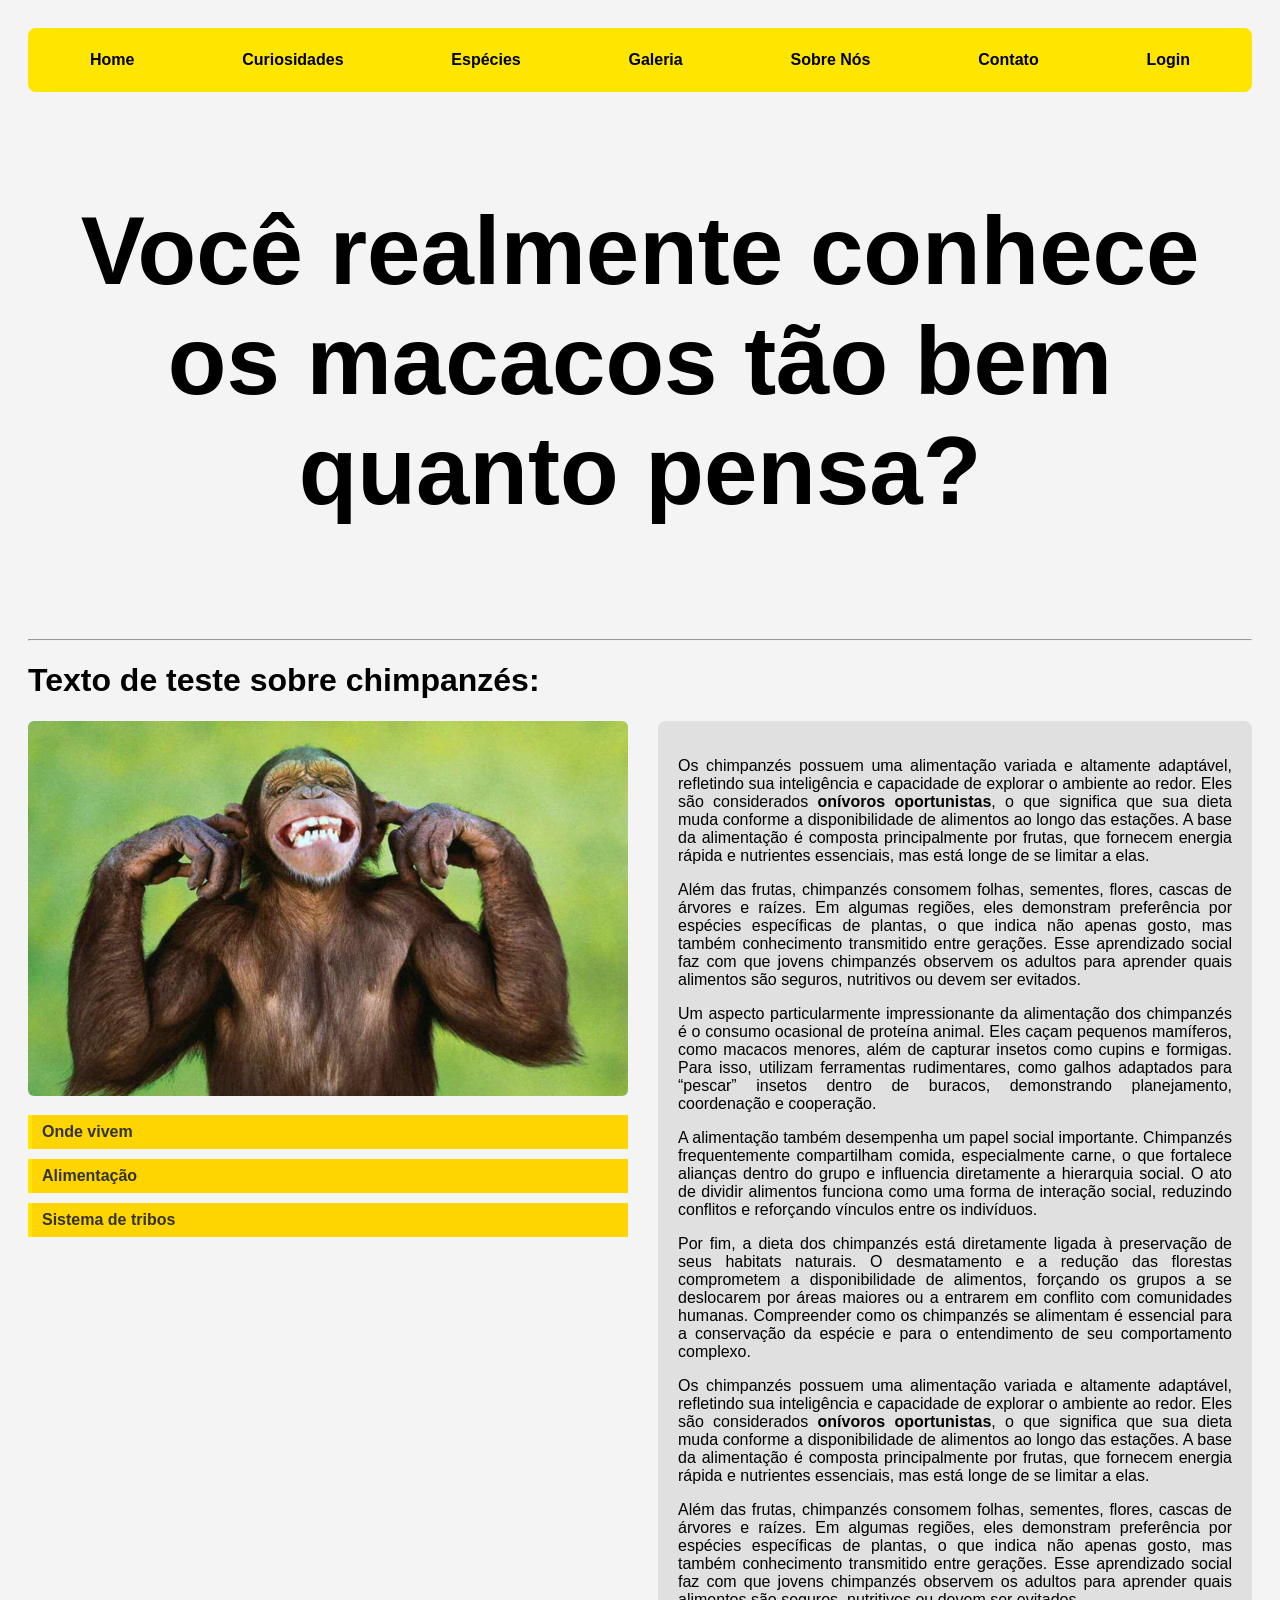
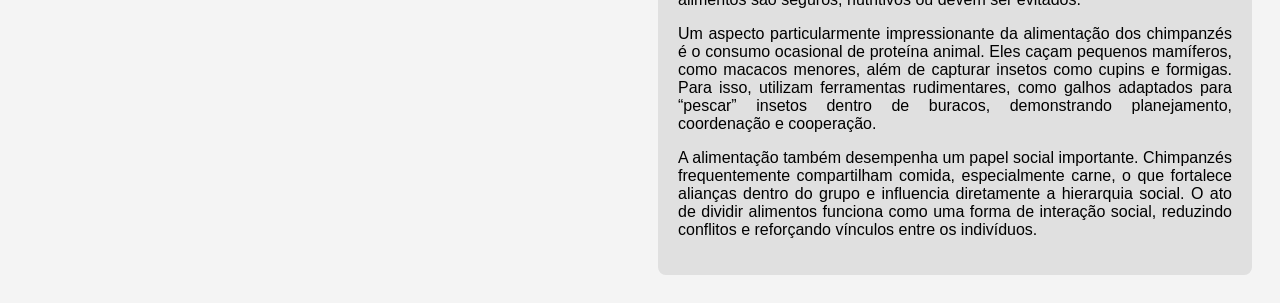
<file: index.html>
<!DOCTYPE html>
<html lang="pt-br">

<head>
  <meta charset="UTF-8">
  <meta name="viewport" content="width=device-width, initial-scale=1.0">
  <title>DonkeyKong NEW</title>
  <link rel="icon" href="icon.png" type="image/png">
  <link rel="stylesheet" href="style.css">
</head>

<body>

 <header>
 <nav class="menu">
    <a href="index.html">Home</a>
    <a href="curiosidades.html">Curiosidades</a>
    <a href="#">Espécies</a>
    <a href="#">Galeria</a>
    <a href="#">Sobre Nós</a>
    <a href="#">Contato</a>
    <a href="login.html">Login</a>
  </nav>
    </div>
  </header>

  <div class="titulo">
    <h1>Você realmente conhece os macacos tão bem quanto pensa?</h1>
  </div>

  <hr>

  <h1>Texto de teste sobre chimpanzés:</h1>

 <div class="linha">

  <!-- BLOCO ESQUERDO -->
  <div class="imagem">
    <img src="imagens/macaco.jpeg" alt="Chimpanzé">

    <div class="links-chimpanze">
  <a href="onde-vivem.html">Onde vivem</a>
  <a href="alimentacao.html">Alimentação</a>
  <a href="sistema-tribos.html">Sistema de tribos</a>
</div>
  </div>

  <!-- BLOCO DIREITO -->
  <div class="texto bloco-cinza">
<p>
Os chimpanzés possuem uma alimentação variada e altamente adaptável, refletindo sua inteligência e capacidade de explorar o ambiente ao redor. Eles são considerados <strong>onívoros oportunistas</strong>, o que significa que sua dieta muda conforme a disponibilidade de alimentos ao longo das estações. A base da alimentação é composta principalmente por frutas, que fornecem energia rápida e nutrientes essenciais, mas está longe de se limitar a elas.
</p>

<p>
Além das frutas, chimpanzés consomem folhas, sementes, flores, cascas de árvores e raízes. Em algumas regiões, eles demonstram preferência por espécies específicas de plantas, o que indica não apenas gosto, mas também conhecimento transmitido entre gerações. Esse aprendizado social faz com que jovens chimpanzés observem os adultos para aprender quais alimentos são seguros, nutritivos ou devem ser evitados.
</p>

<p>
Um aspecto particularmente impressionante da alimentação dos chimpanzés é o consumo ocasional de proteína animal. Eles caçam pequenos mamíferos, como macacos menores, além de capturar insetos como cupins e formigas. Para isso, utilizam ferramentas rudimentares, como galhos adaptados para “pescar” insetos dentro de buracos, demonstrando planejamento, coordenação e cooperação.
</p>

<p>
A alimentação também desempenha um papel social importante. Chimpanzés frequentemente compartilham comida, especialmente carne, o que fortalece alianças dentro do grupo e influencia diretamente a hierarquia social. O ato de dividir alimentos funciona como uma forma de interação social, reduzindo conflitos e reforçando vínculos entre os indivíduos.
</p>

<p>
Por fim, a dieta dos chimpanzés está diretamente ligada à preservação de seus habitats naturais. O desmatamento e a redução das florestas comprometem a disponibilidade de alimentos, forçando os grupos a se deslocarem por áreas maiores ou a entrarem em conflito com comunidades humanas. Compreender como os chimpanzés se alimentam é essencial para a conservação da espécie e para o entendimento de seu comportamento complexo.
</p>
<p>
Os chimpanzés possuem uma alimentação variada e altamente adaptável, refletindo sua inteligência e capacidade de explorar o ambiente ao redor. Eles são considerados <strong>onívoros oportunistas</strong>, o que significa que sua dieta muda conforme a disponibilidade de alimentos ao longo das estações. A base da alimentação é composta principalmente por frutas, que fornecem energia rápida e nutrientes essenciais, mas está longe de se limitar a elas.
</p>

<p>
Além das frutas, chimpanzés consomem folhas, sementes, flores, cascas de árvores e raízes. Em algumas regiões, eles demonstram preferência por espécies específicas de plantas, o que indica não apenas gosto, mas também conhecimento transmitido entre gerações. Esse aprendizado social faz com que jovens chimpanzés observem os adultos para aprender quais alimentos são seguros, nutritivos ou devem ser evitados.
</p>

<p>
Um aspecto particularmente impressionante da alimentação dos chimpanzés é o consumo ocasional de proteína animal. Eles caçam pequenos mamíferos, como macacos menores, além de capturar insetos como cupins e formigas. Para isso, utilizam ferramentas rudimentares, como galhos adaptados para “pescar” insetos dentro de buracos, demonstrando planejamento, coordenação e cooperação.
</p>

<p>
A alimentação também desempenha um papel social importante. Chimpanzés frequentemente compartilham comida, especialmente carne, o que fortalece alianças dentro do grupo e influencia diretamente a hierarquia social. O ato de dividir alimentos funciona como uma forma de interação social, reduzindo conflitos e reforçando vínculos entre os indivíduos.
</p>



  </div>

</div>

</body>
</html>
</file>
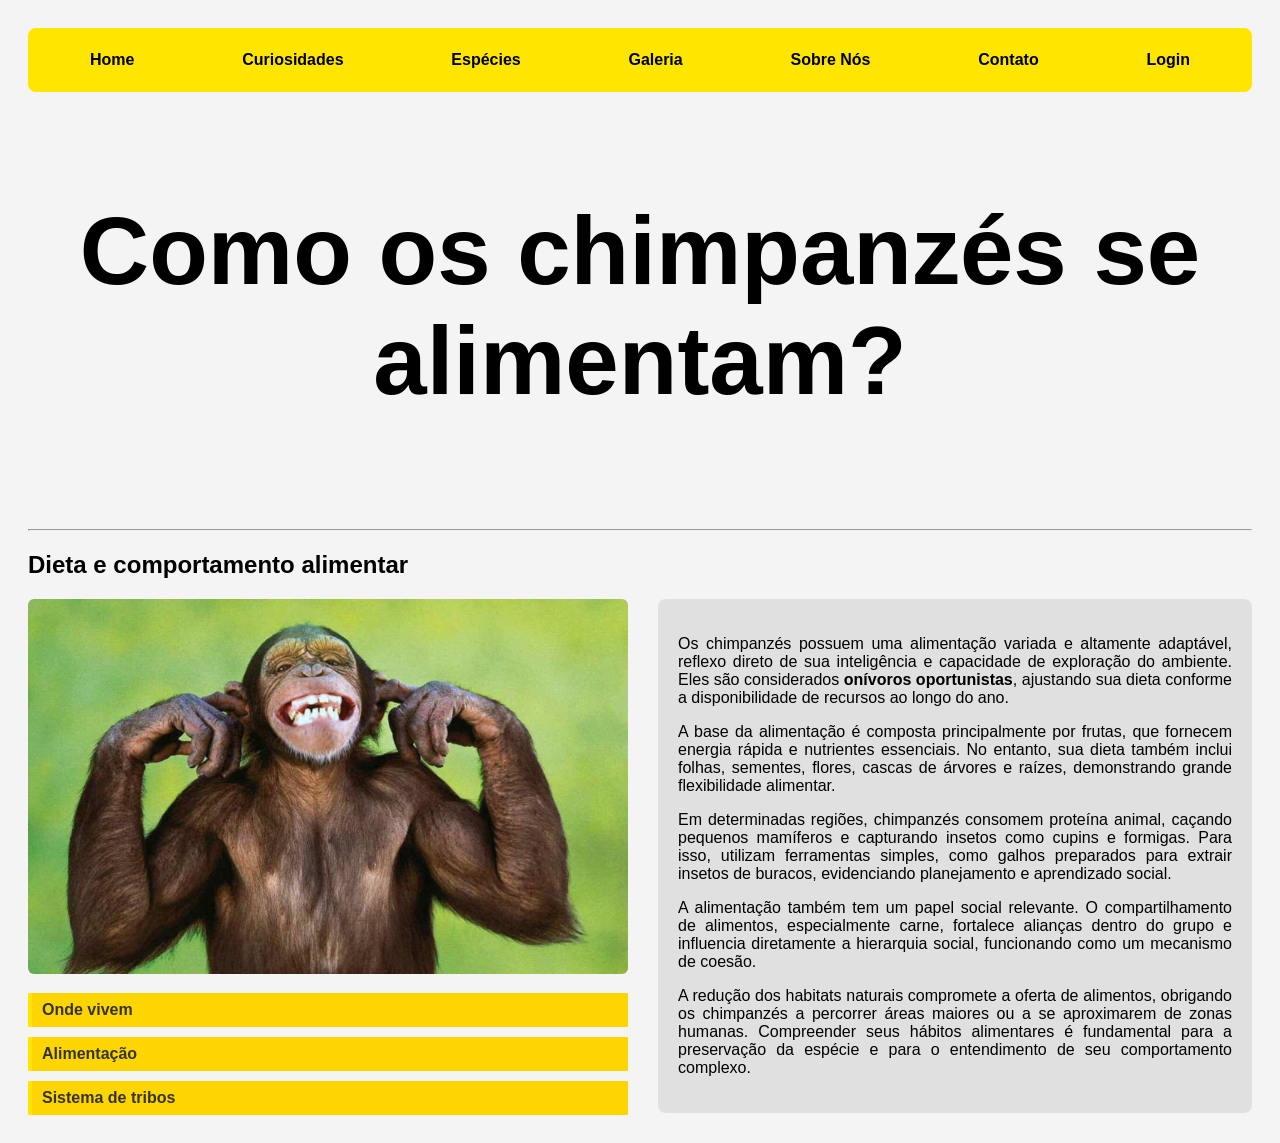
<file: alimentacao.html>
<!DOCTYPE html>
<html lang="pt-br">

<head>
  <meta charset="UTF-8">
  <meta name="viewport" content="width=device-width, initial-scale=1.0">
  <title>Como os chimpanzés se alimentam</title>
  <link rel="icon" href="icon.png" type="image/png">
  <link rel="stylesheet" href="style.css">
</head>

<body>
  
 <header>
   <nav class="menu">
    <a href="index.html">Home</a>
    <a href="curiosidades.html">Curiosidades</a>
    <a href="#">Espécies</a>
    <a href="#">Galeria</a>
    <a href="#">Sobre Nós</a>
    <a href="#">Contato</a>
    <a href="login.html">Login</a>
  </nav>
  </header>

  <div class="titulo">
    <h1>Como os chimpanzés se alimentam?</h1>
  </div>

  <hr>

  <h2>Dieta e comportamento alimentar</h2>

  <div class="linha">

    <!-- BLOCO ESQUERDO -->
     <div class="imagem">
    <img src="imagens/macaco.jpeg" alt="Chimpanzé">

    <div class="links-chimpanze">
  <a href="onde-vivem.html">Onde vivem</a>
  <a href="alimentacao.html">Alimentação</a>
  <a href="sistema-tribos.html">Sistema de tribos</a>
</div>
    </div>

    <!-- BLOCO DIREITO -->
    <div class="texto bloco-cinza">

      <p>
        Os chimpanzés possuem uma alimentação variada e altamente adaptável,
        reflexo direto de sua inteligência e capacidade de exploração do ambiente.
        Eles são considerados <strong>onívoros oportunistas</strong>, ajustando sua
        dieta conforme a disponibilidade de recursos ao longo do ano.
      </p>

      <p>
        A base da alimentação é composta principalmente por frutas, que fornecem
        energia rápida e nutrientes essenciais. No entanto, sua dieta também inclui
        folhas, sementes, flores, cascas de árvores e raízes, demonstrando grande
        flexibilidade alimentar.
      </p>

      <p>
        Em determinadas regiões, chimpanzés consomem proteína animal, caçando pequenos
        mamíferos e capturando insetos como cupins e formigas. Para isso, utilizam
        ferramentas simples, como galhos preparados para extrair insetos de buracos,
        evidenciando planejamento e aprendizado social.
      </p>

      <p>
        A alimentação também tem um papel social relevante. O compartilhamento de
        alimentos, especialmente carne, fortalece alianças dentro do grupo e influencia
        diretamente a hierarquia social, funcionando como um mecanismo de coesão.
      </p>

      <p>
        A redução dos habitats naturais compromete a oferta de alimentos, obrigando
        os chimpanzés a percorrer áreas maiores ou a se aproximarem de zonas humanas.
        Compreender seus hábitos alimentares é fundamental para a preservação da
        espécie e para o entendimento de seu comportamento complexo.
      </p>

    </div>

  </div>

</body>
</html>
</file>
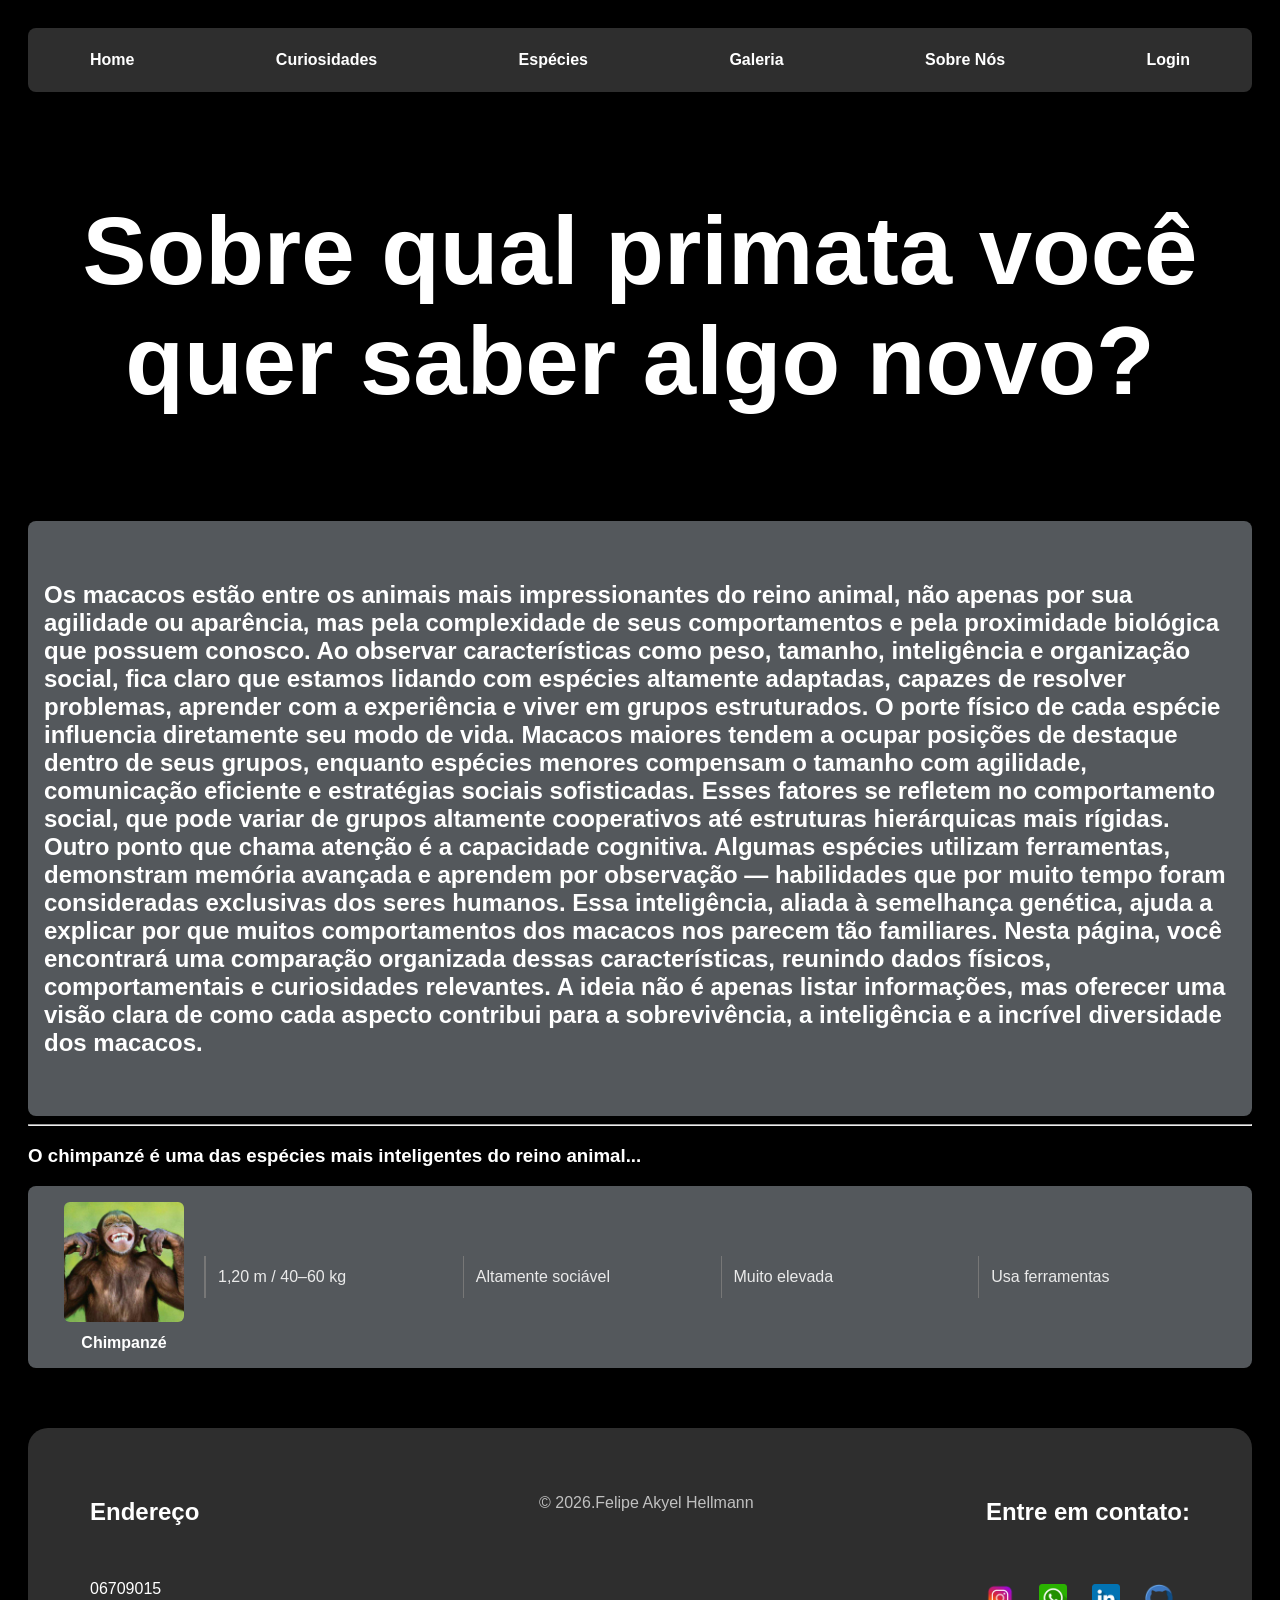
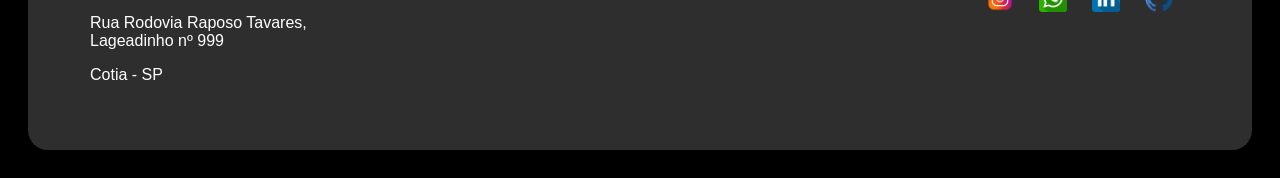
<file: curiosidades.html>
<!DOCTYPE html>
<html lang="pt-br">

<head>
  <meta charset="UTF-8">
  <meta name="viewport" content="width=device-width, initial-scale=1.0">
  <title>DonkeyKong NEW</title>
  <link rel="shortcut icon" href="monkey.ico" type="image/x-icon">
  
  <link rel="stylesheet" href="style/base.css">
  <link rel="stylesheet" href="style/layout.css">
  <link rel="stylesheet" href="style/components.css">
  <link rel="stylesheet" href="style/responsive.css">
  

</head>

<body>

<header>
 <nav class="menu">
    <a href="home.html">Home</a>
    <a href="curiosidades.html">Curiosidades</a>
    <a href="especies.html">Espécies</a>
    <a href="galeria.html">Galeria</a>
    <a href="sobrenos.html">Sobre Nós</a>
    <a href="login.html">Login</a>
  </nav>
  </header>

<div class="titulo">
 <h1>Sobre qual primata você quer saber algo novo?</h1>
</div>

<main class="conteudo">
  <div class="card-especie">
   <h2><p>Os macacos estão entre os animais mais impressionantes do reino animal, não apenas por sua agilidade ou aparência, mas pela complexidade de seus comportamentos e pela proximidade biológica que possuem conosco. Ao observar características como peso, tamanho, inteligência e organização social, fica claro que estamos lidando com espécies altamente adaptadas, capazes de resolver problemas, aprender com a experiência e viver em grupos estruturados.

   O porte físico de cada espécie influencia diretamente seu modo de vida. Macacos maiores tendem a ocupar posições de destaque dentro de seus grupos, enquanto espécies menores compensam o tamanho com agilidade, comunicação eficiente e estratégias sociais sofisticadas. Esses fatores se refletem no comportamento social, que pode variar de grupos altamente cooperativos até estruturas hierárquicas mais rígidas.
  <br>
   Outro ponto que chama atenção é a capacidade cognitiva. Algumas espécies utilizam ferramentas, demonstram memória avançada e aprendem por observação — habilidades que por muito tempo foram consideradas exclusivas dos seres humanos. Essa inteligência, aliada à semelhança genética, ajuda a explicar por que muitos comportamentos dos macacos nos parecem tão familiares.
 
   Nesta página, você encontrará uma comparação organizada dessas características, reunindo dados físicos, comportamentais e curiosidades relevantes. A ideia não é apenas listar informações, mas oferecer uma visão clara de como cada aspecto contribui para a sobrevivência, a inteligência e a incrível diversidade dos macacos.</p></h2>
</div>

<hr>
  <div class="texto-informativo">
    <p>
      <div class="h2curiosidades">
     <h3> O chimpanzé é uma das espécies mais inteligentes do reino animal...</h3>
    </p>
    </div>
  </div>
</main>

<div class="card-especie">

  <div class="col-foto">
    <img src="imagens/macaco.jpeg" alt="Chimpanzé">
    <span class="nome">Chimpanzé</span>
  </div>

  <div class="col-dados">
    <div class="item">1,20 m / 40–60 kg</div>
    <div class="item">Altamente sociável</div>
    <div class="item">Muito elevada</div>
    <div class="item">Usa ferramentas</div>
  </div>

</div>

</div>



<footer class="rodape">
    <div class="rodape-conteudo">

        <div class="Localização">
            <h2>Endereço</h2>
            <br>
            <p>06709015</p>
            <p>Rua Rodovia Raposo Tavares, <br >Lageadinho nº 999</p>
            <p>Cotia - SP</p>

        </div>

        <div class="copyright">
            <p>© 2026.Felipe Akyel Hellmann</p>
        </div>

        <div class="contato">
            <h2>Entre em contato:</h2>
            <br>
            <div class="icones">
                <a href="https://instagram.com/seuusuario" target="_blank" rel="noopener noreferrer">
                    <img src="imagens/instagram.ico" alt="Instagram" class="icone">
                </a>

                <a href="https://wa.me/5599999999999" target="_blank" rel="noopener noreferrer">
                    <img src="imagens/whatsapp.ico" alt="WhatsApp" class="icone">
                </a>

                 <a href="https://wa.me/5599999999999" target="_blank" rel="noopener noreferrer">
                    <img src="imagens/linkedin.ico" alt="Linkedin" class="icone">
                </a>

                 <a href="https://wa.me/5599999999999" target="_blank" rel="noopener noreferrer">
                    <img src="imagens/github.ico" alt="Git hub" class="icone">
                </a>
            </div>
        </div>



    </div>
</footer>

</body>
</html>
</file>
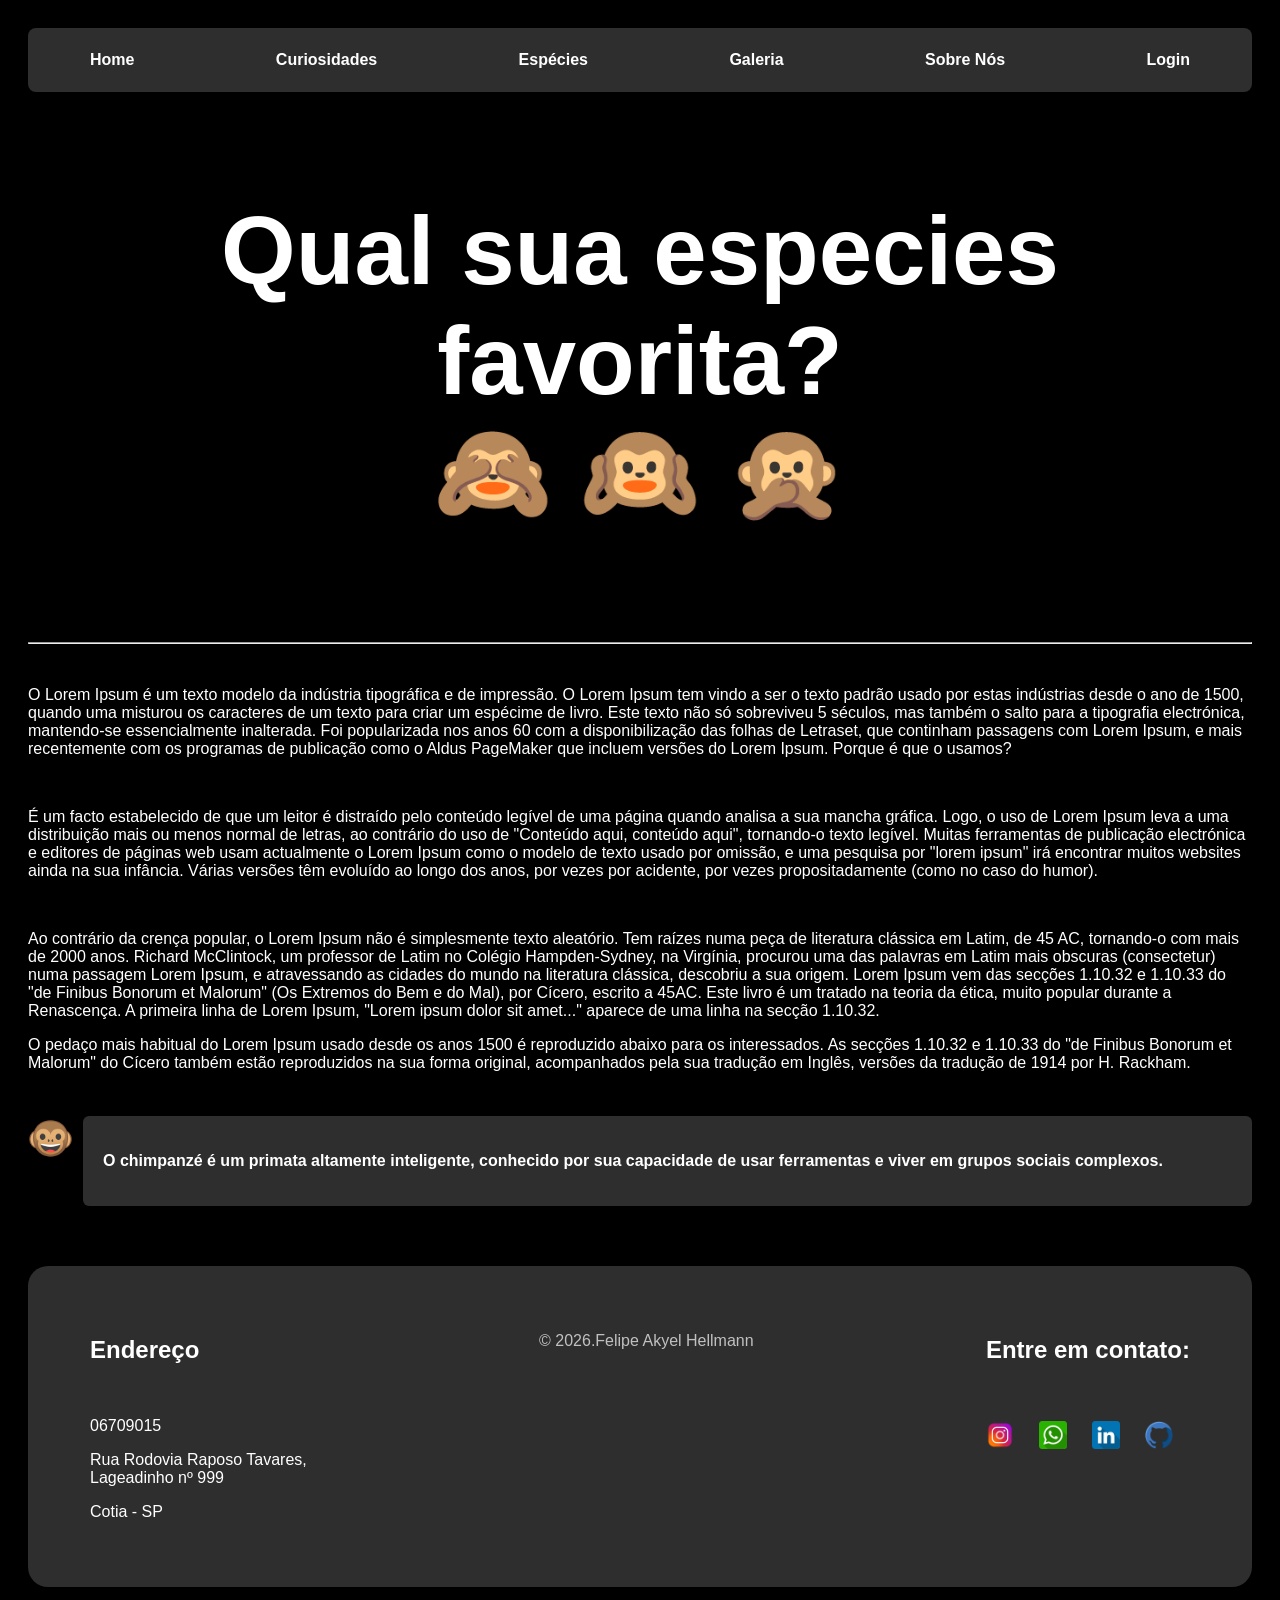
<file: especies.html>
<!DOCTYPE html>
<html lang="pt-br">

<head>
  <meta charset="UTF-8">
  <meta name="viewport" content="width=device-width, initial-scale=1.0">
  <title>DonkeyKong NEW</title>
  <link rel="shortcut icon" href="monkey.ico" type="image/x-icon">

  <link rel="stylesheet" href="style/especies.css">
    <link rel="stylesheet" href="style/base.css">
  <link rel="stylesheet" href="style/layout.css">
  <link rel="stylesheet" href="style/components.css">
  <link rel="stylesheet" href="style/responsive.css">
</head>

<body>

<header>
 <nav class="menu">
    <a href="home.html">Home</a>
    <a href="curiosidades.html">Curiosidades</a>
    <a href="especies.html">Espécies</a>
    <a href="galeria.html">Galeria</a>
    <a href="sobrenos.html">Sobre Nós</a>
    <a href="login.html">Login</a>
  </nav>
  </header>
    <div class="titulo">
    <h1>Qual sua especies favorita? <br>  &#x1F648 &#x1F649 &#x1F64A</h1>
    </div>

<hr>
<br>
<p>O Lorem Ipsum é um texto modelo da indústria tipográfica e de impressão. O Lorem Ipsum tem vindo a ser o texto padrão usado por estas indústrias desde o ano de 1500, quando uma misturou os caracteres de um texto para criar um espécime de livro. Este texto não só sobreviveu 5 séculos, mas também o salto para a tipografia electrónica, mantendo-se essencialmente inalterada. Foi popularizada nos anos 60 com a disponibilização das folhas de Letraset, que continham passagens com Lorem Ipsum, e mais recentemente com os programas de publicação como o Aldus PageMaker que incluem versões do Lorem Ipsum.
Porque é que o usamos?
</p>
<br>
<p>É um facto estabelecido de que um leitor é distraído pelo conteúdo legível de uma página quando analisa a sua mancha gráfica. Logo, o uso de Lorem Ipsum leva a uma distribuição mais ou menos normal de letras, ao contrário do uso de "Conteúdo aqui, conteúdo aqui", tornando-o texto legível. Muitas ferramentas de publicação electrónica e editores de páginas web usam actualmente o Lorem Ipsum como o modelo de texto usado por omissão, e uma pesquisa por "lorem ipsum" irá encontrar muitos websites ainda na sua infância. Várias versões têm evoluído ao longo dos anos, por vezes por acidente, por vezes propositadamente (como no caso do humor).
</p>
<br>
<p>Ao contrário da crença popular, o Lorem Ipsum não é simplesmente texto aleatório. Tem raízes numa peça de literatura clássica em Latim, de 45 AC, tornando-o com mais de 2000 anos. Richard McClintock, um professor de Latim no Colégio Hampden-Sydney, na Virgínia, procurou uma das palavras em Latim mais obscuras (consectetur) numa passagem Lorem Ipsum, e atravessando as cidades do mundo na literatura clássica, descobriu a sua origem. Lorem Ipsum vem das secções 1.10.32 e 1.10.33 do "de Finibus Bonorum et Malorum" (Os Extremos do Bem e do Mal), por Cícero, escrito a 45AC. Este livro é um tratado na teoria da ética, muito popular durante a Renascença. A primeira linha de Lorem Ipsum, "Lorem ipsum dolor sit amet..." aparece de uma linha na secção 1.10.32.</p>
<p>O pedaço mais habitual do Lorem Ipsum usado desde os anos 1500 é reproduzido abaixo para os interessados. As secções 1.10.32 e 1.10.33 do "de Finibus Bonorum et Malorum" do Cícero também estão reproduzidos na sua forma original, acompanhados pela sua tradução em Inglês, versões da tradução de 1914 por H. Rackham.</p>
<br>
 <div class="escolhaespecie">  

    <!-- BLOCO ESQUERDO -->
    <div class="imagem2">
        <img src="imagens/monkey.ico" alt="">
    </div>

    <!-- BLOCO DIREITO -->
    <div class="texto bloco-cinza">
        <p><a href="especies/chimpanze/chimpanze.html">O chimpanzé é um primata altamente inteligente, conhecido por sua capacidade de usar ferramentas e viver em grupos sociais complexos.</a></p>
    </div>

</div>

<footer class="rodape">
    <div class="rodape-conteudo">

        <div class="Localização">
            <h2>Endereço</h2>
            <br>
            <p>06709015</p>
            <p>Rua Rodovia Raposo Tavares, <br >Lageadinho nº 999</p>
            <p>Cotia - SP</p>

        </div>

        <div class="copyright">
            <p>© 2026.Felipe Akyel Hellmann</p>
        </div>

        <div class="contato">
            <h2>Entre em contato:</h2>
            <br>
            <div class="icones">
                <a href="https://instagram.com/seuusuario" target="_blank" rel="noopener noreferrer">
                    <img src="imagens/instagram.ico" alt="Instagram" class="icone">
                </a>

                <a href="https://wa.me/5599999999999" target="_blank" rel="noopener noreferrer">
                    <img src="imagens/whatsapp.ico" alt="WhatsApp" class="icone">
                </a>

                 <a href="https://wa.me/5599999999999" target="_blank" rel="noopener noreferrer">
                    <img src="imagens/linkedin.ico" alt="Linkedin" class="icone">
                </a>

                 <a href="https://wa.me/5599999999999" target="_blank" rel="noopener noreferrer">
                    <img src="imagens/github.ico" alt="Git hub" class="icone">
                </a>
            </div>
        </div>



    </div>
</footer>


  
</body>
</html>
</file>
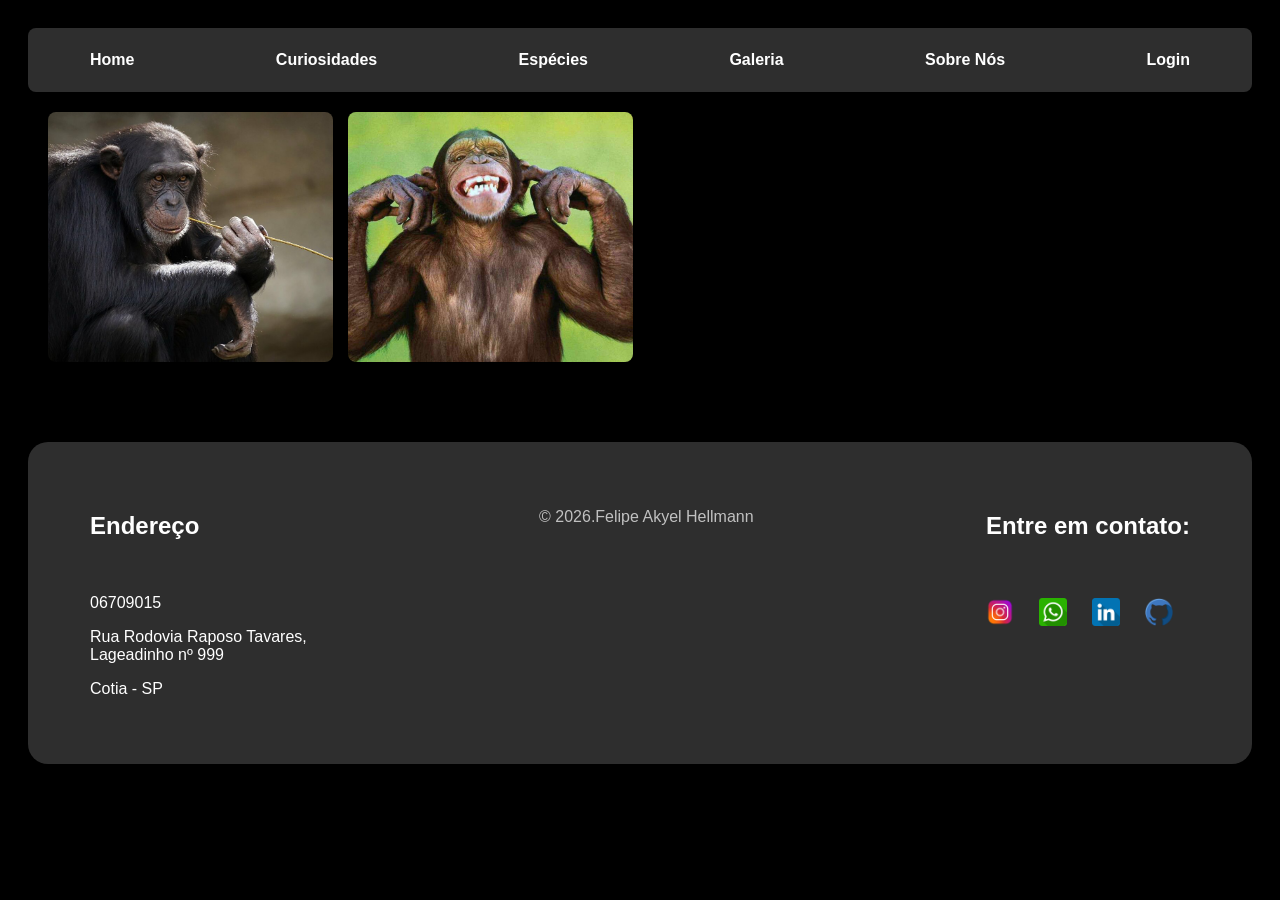
<file: galeria.html>
<!DOCTYPE html>
<html lang="pt-br">

<head>
  <meta charset="UTF-8">
  <meta name="viewport" content="width=device-width, initial-scale=1.0">
  <title>DonkeyKong NEW</title>
  <link rel="shortcut icon" href="monkey.ico" type="image/x-icon">
  
    <link rel="stylesheet" href="style/base.css">
  <link rel="stylesheet" href="style/layout.css">
  <link rel="stylesheet" href="style/components.css">
  <link rel="stylesheet" href="style/responsive.css">

</head>

<body>

<header>
 <nav class="menu">
    <a href="home.html">Home</a>
    <a href="curiosidades.html">Curiosidades</a>
    <a href="especies.html">Espécies</a>
    <a href="galeria.html">Galeria</a>
    <a href="sobrenos.html">Sobre Nós</a>
    <a href="login.html">Login</a>
  </nav>
  </header>

<div class="galeria">
    <img src="imagens/chimpanze.jpg" onclick="abrirImagem(this)">
    <img src="imagens/macaco.jpeg" onclick="abrirImagem(this)">
</div>

<div id="lightbox" onclick="fecharImagem(event)">
    <img id="imagemGrande">
</div>

<script src="script.js"></script>

<footer class="rodape">
    <div class="rodape-conteudo">

        <div class="Localização">
            <h2>Endereço</h2>
            <br>
            <p>06709015</p>
            <p>Rua Rodovia Raposo Tavares, <br >Lageadinho nº 999</p>
            <p>Cotia - SP</p>

        </div>

        <div class="copyright">
            <p>© 2026.Felipe Akyel Hellmann</p>
        </div>

        <div class="contato">
            <h2>Entre em contato:</h2>
            <br>
            <div class="icones">
                <a href="https://instagram.com/seuusuario" target="_blank" rel="noopener noreferrer">
                    <img src="imagens/instagram.ico" alt="Instagram" class="icone">
                </a>

                <a href="https://wa.me/5599999999999" target="_blank" rel="noopener noreferrer">
                    <img src="imagens/whatsapp.ico" alt="WhatsApp" class="icone">
                </a>

                 <a href="https://wa.me/5599999999999" target="_blank" rel="noopener noreferrer">
                    <img src="imagens/linkedin.ico" alt="Linkedin" class="icone">
                </a>

                 <a href="https://wa.me/5599999999999" target="_blank" rel="noopener noreferrer">
                    <img src="imagens/github.ico" alt="Git hub" class="icone">
                </a>
            </div>
        </div>



    </div>
</footer>


</body>
</html>
</file>
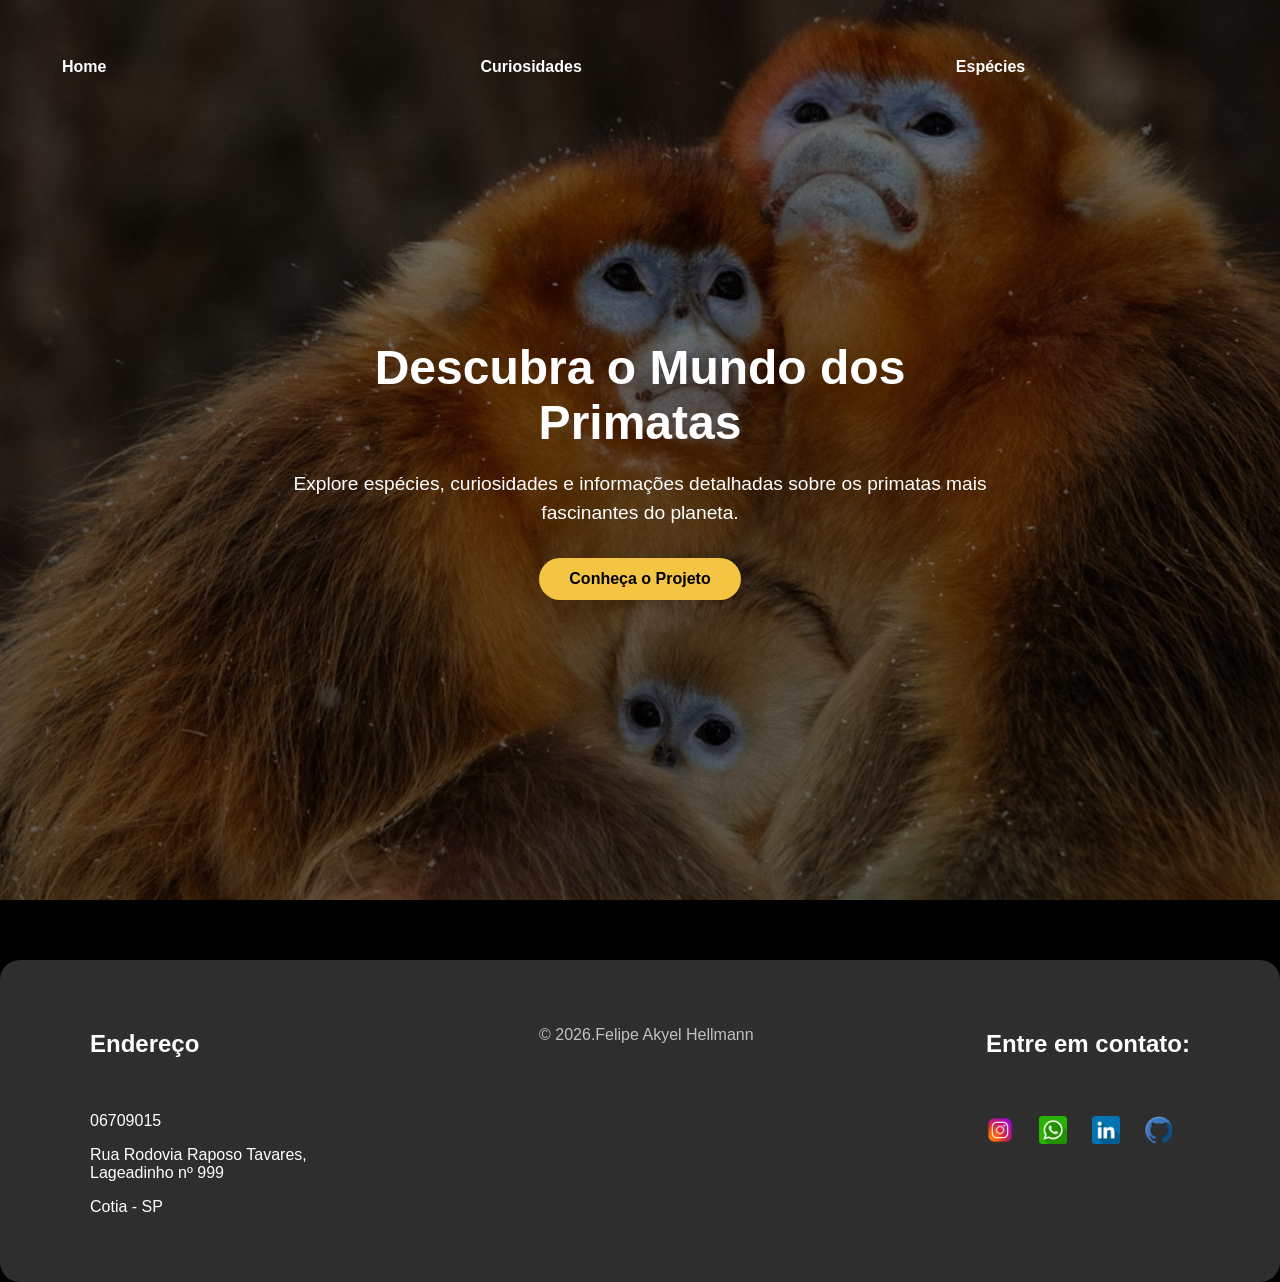
<file: home.html>
<!DOCTYPE html>
<html lang="pt-br">

<head>
  <meta charset="UTF-8">
  <meta name="viewport" content="width=device-width, initial-scale=1.0">
  <title>DonkeyKong</title>
  <link rel="shortcut icon" href="monkey.ico" type="image/x-icon">
 <link rel="stylesheet" href="style/responsive.css">
<link rel="stylesheet" href="style/layout.css">
<link rel="stylesheet" href="style/components.css">
<link rel="stylesheet" href="style/home.css">
<link rel="stylesheet" href="style/responsive.css">
</head>

<body class="home">

 <header>
 <nav class="menu">
    <a href="home.html">Home</a>
    <a href="curiosidades.html">Curiosidades</a>
    <a href="especies.html">Espécies</a>
    <a href="galeria.html">Galeria</a>
    <a href="login.html">Login</a>
  </nav>
  </header>
<section class="hero">
  <div class="hero-content">
    <h1>Descubra o Mundo dos Primatas</h1>
    <p>Explore espécies, curiosidades e informações detalhadas sobre os primatas mais fascinantes do planeta.</p>
    <a href="sobrenos.html" class="btn-hero">Conheça o Projeto</a>
  </div>
</section>


  <footer class="rodape">
    <div class="rodape-conteudo">

        <div class="Localização">
            <h2>Endereço</h2>
            <br>
            <p>06709015</p>
            <p>Rua Rodovia Raposo Tavares, <br >Lageadinho nº 999</p>
            <p>Cotia - SP</p>

        </div>

        <div class="copyright">
            <p>© 2026.Felipe Akyel Hellmann</p>
        </div>

        <div class="contato">
            <h2>Entre em contato:</h2>
            <br>
            <div class="icones">
                <a href="https://instagram.com/seuusuario" target="_blank" rel="noopener noreferrer">
                    <img src="imagens/instagram.ico" alt="Instagram" class="icone">
                </a>

                <a href="https://wa.me/5599999999999" target="_blank" rel="noopener noreferrer">
                    <img src="imagens/whatsapp.ico" alt="WhatsApp" class="icone">
                </a>

                 <a href="https://wa.me/5599999999999" target="_blank" rel="noopener noreferrer">
                    <img src="imagens/linkedin.ico" alt="Linkedin" class="icone">
                </a>

                 <a href="https://wa.me/5599999999999" target="_blank" rel="noopener noreferrer">
                    <img src="imagens/github.ico" alt="Git hub" class="icone">
                </a>
            </div>
        </div>



    </div>
</footer>


  
</body>
</html>
</file>
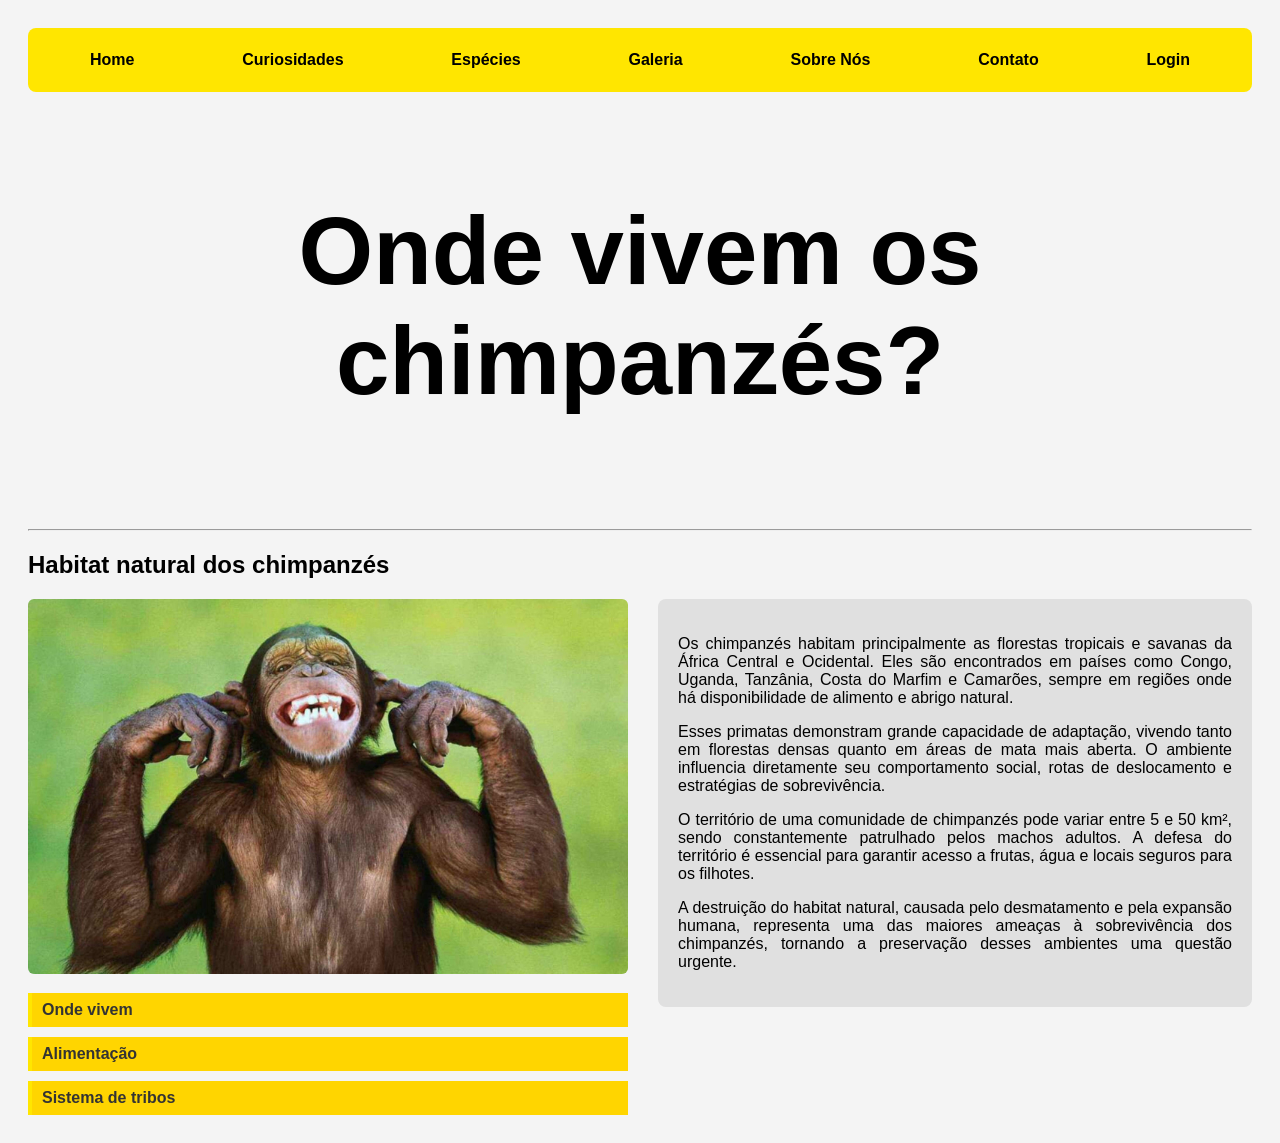
<file: onde-vivem.html>
<!DOCTYPE html>
<html lang="pt-br">

<head>
  <meta charset="UTF-8">
  <meta name="viewport" content="width=device-width, initial-scale=1.0">
  <title>Onde vivem os chimpanzés</title>
  <link rel="icon" href="icon.png" type="image/png">
  <link rel="stylesheet" href="style.css">
</head>

<body>

  <header>
     <nav class="menu">
      <a href="index.html">Home</a>
      <a href="curiosidades.html">Curiosidades</a>
      <a href="#">Espécies</a>
      <a href="#">Galeria</a>
      <a href="#">Sobre Nós</a>
      <a href="#">Contato</a>
      <a href="login.html">Login</a>
    </nav>
  </header>

  <div class="titulo">
    <h1>Onde vivem os chimpanzés?</h1>
  </div>

  <hr>

  <h2>Habitat natural dos chimpanzés</h2>

  <div class="linha">

    <!-- BLOCO ESQUERDO -->
    <div class="imagem">
    <img src="imagens/macaco.jpeg" alt="Chimpanzé">

    <div class="links-chimpanze">
  <a href="onde-vivem.html">Onde vivem</a>
  <a href="alimentacao.html">Alimentação</a>
  <a href="sistema-tribos.html">Sistema de tribos</a>
</div>
    </div>

    <!-- BLOCO DIREITO -->
    <div class="texto bloco-cinza">
      <p>
        Os chimpanzés habitam principalmente as florestas tropicais e savanas da
        África Central e Ocidental. Eles são encontrados em países como Congo,
        Uganda, Tanzânia, Costa do Marfim e Camarões, sempre em regiões onde há
        disponibilidade de alimento e abrigo natural.
      </p>

      <p>
        Esses primatas demonstram grande capacidade de adaptação, vivendo tanto
        em florestas densas quanto em áreas de mata mais aberta. O ambiente influencia
        diretamente seu comportamento social, rotas de deslocamento e estratégias
        de sobrevivência.
      </p>

      <p>
        O território de uma comunidade de chimpanzés pode variar entre 5 e 50 km²,
        sendo constantemente patrulhado pelos machos adultos. A defesa do território
        é essencial para garantir acesso a frutas, água e locais seguros para os
        filhotes.
      </p>

      <p>
        A destruição do habitat natural, causada pelo desmatamento e pela expansão
        humana, representa uma das maiores ameaças à sobrevivência dos chimpanzés,
        tornando a preservação desses ambientes uma questão urgente.
      </p>
    </div>

  </div>

</body>
</html>
</file>
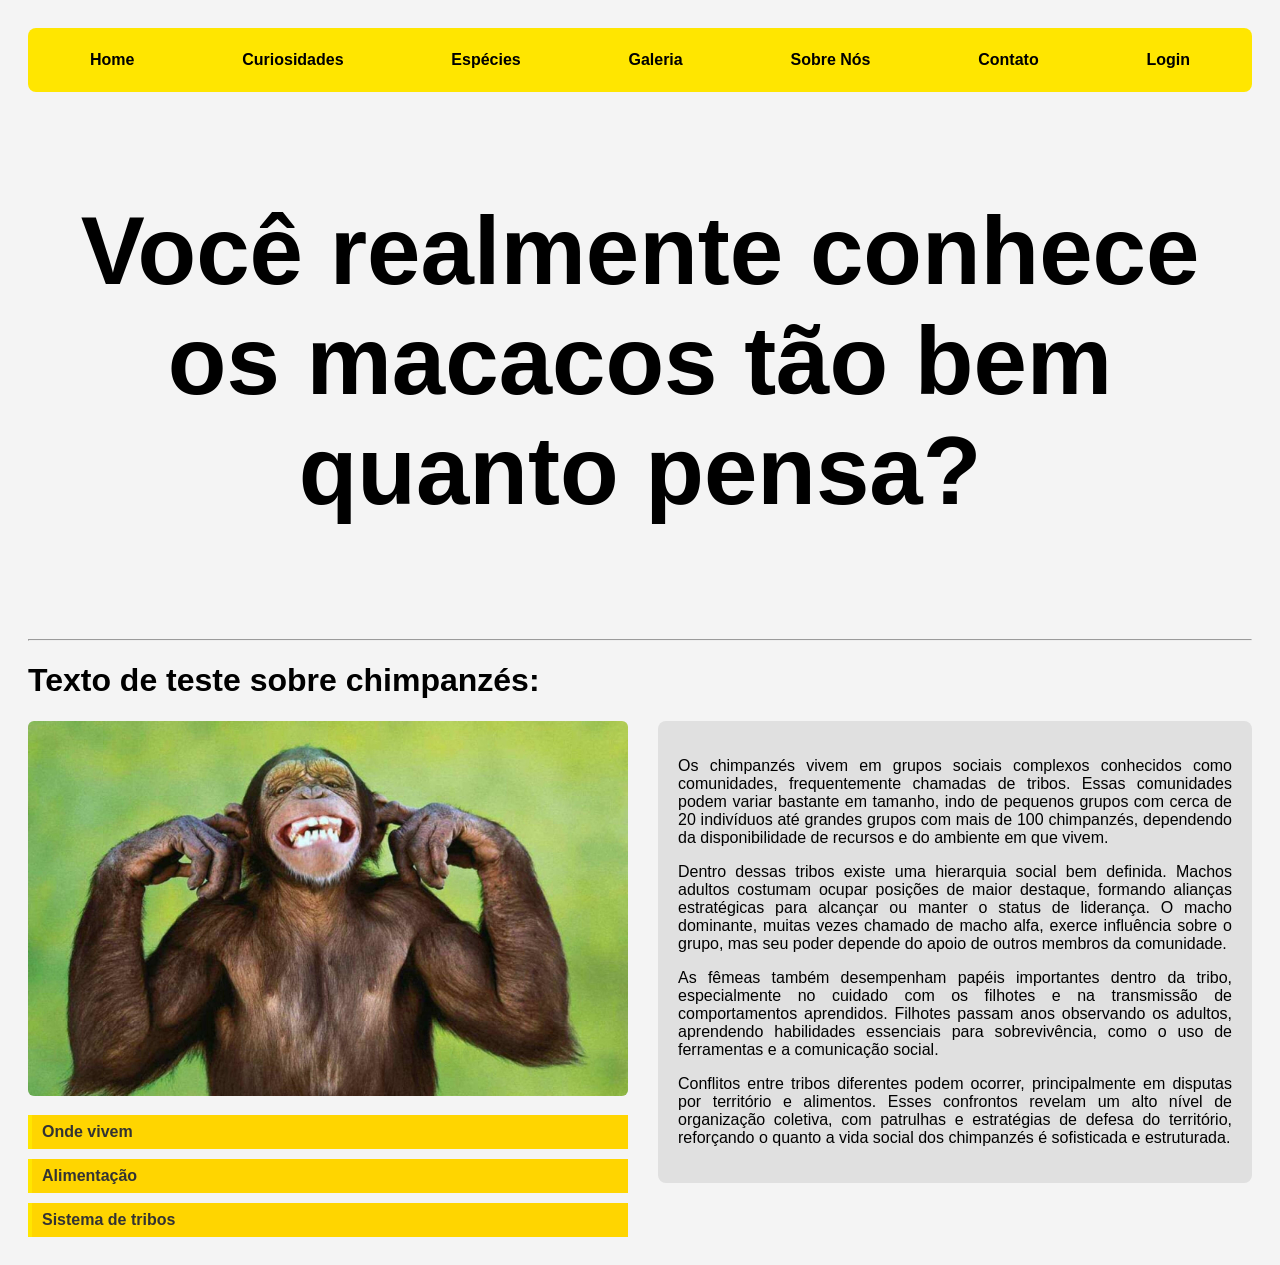
<file: sistema-tribos.html>
<!DOCTYPE html>
<html lang="pt-br">

<head>
  <meta charset="UTF-8">
  <meta name="viewport" content="width=device-width, initial-scale=1.0">
  <title>macaco.com</title>
  <link rel="icon" href="icon.png" type="image/png">
  <link rel="stylesheet" href="style.css">
</head>

<body>

  <header>
   <nav class="menu">
      <a href="index.html">Home</a>
      <a href="curiosidades.html">Curiosidades</a>
      <a href="#">Espécies</a>
      <a href="#">Galeria</a>
      <a href="#">Sobre Nós</a>
      <a href="#">Contato</a>
      <a href="login.html">Login</a>
    </nav>
  </header>

  <div class="titulo">
    <h1>Você realmente conhece os macacos tão bem quanto pensa?</h1>
  </div>

  <hr>

  <h1>Texto de teste sobre chimpanzés:</h1>

 <div class="linha">

  <!-- BLOCO ESQUERDO -->
    <div class="imagem">
    <img src="imagens/macaco.jpeg" alt="Chimpanzé">

    <div class="links-chimpanze">
  <a href="onde-vivem.html">Onde vivem</a>
  <a href="alimentacao.html">Alimentação</a>
  <a href="sistema-tribos.html">Sistema de tribos</a>
</div>
  </div>

  <!-- BLOCO DIREITO -->
  <div class="texto bloco-cinza">
  <p>
    Os chimpanzés vivem em grupos sociais complexos conhecidos como comunidades,
    frequentemente chamadas de tribos. Essas comunidades podem variar bastante
    em tamanho, indo de pequenos grupos com cerca de 20 indivíduos até grandes
    grupos com mais de 100 chimpanzés, dependendo da disponibilidade de recursos
    e do ambiente em que vivem.
  </p>

  <p>
    Dentro dessas tribos existe uma hierarquia social bem definida. Machos adultos
    costumam ocupar posições de maior destaque, formando alianças estratégicas para
    alcançar ou manter o status de liderança. O macho dominante, muitas vezes chamado
    de macho alfa, exerce influência sobre o grupo, mas seu poder depende do apoio
    de outros membros da comunidade.
  </p>

  <p>
    As fêmeas também desempenham papéis importantes dentro da tribo, especialmente
    no cuidado com os filhotes e na transmissão de comportamentos aprendidos.
    Filhotes passam anos observando os adultos, aprendendo habilidades essenciais
    para sobrevivência, como o uso de ferramentas e a comunicação social.
  </p>

  <p>
    Conflitos entre tribos diferentes podem ocorrer, principalmente em disputas
    por território e alimentos. Esses confrontos revelam um alto nível de organização
    coletiva, com patrulhas e estratégias de defesa do território, reforçando o quanto
    a vida social dos chimpanzés é sofisticada e estruturada.
  </p>
</div>

</body>
</html>
</file>
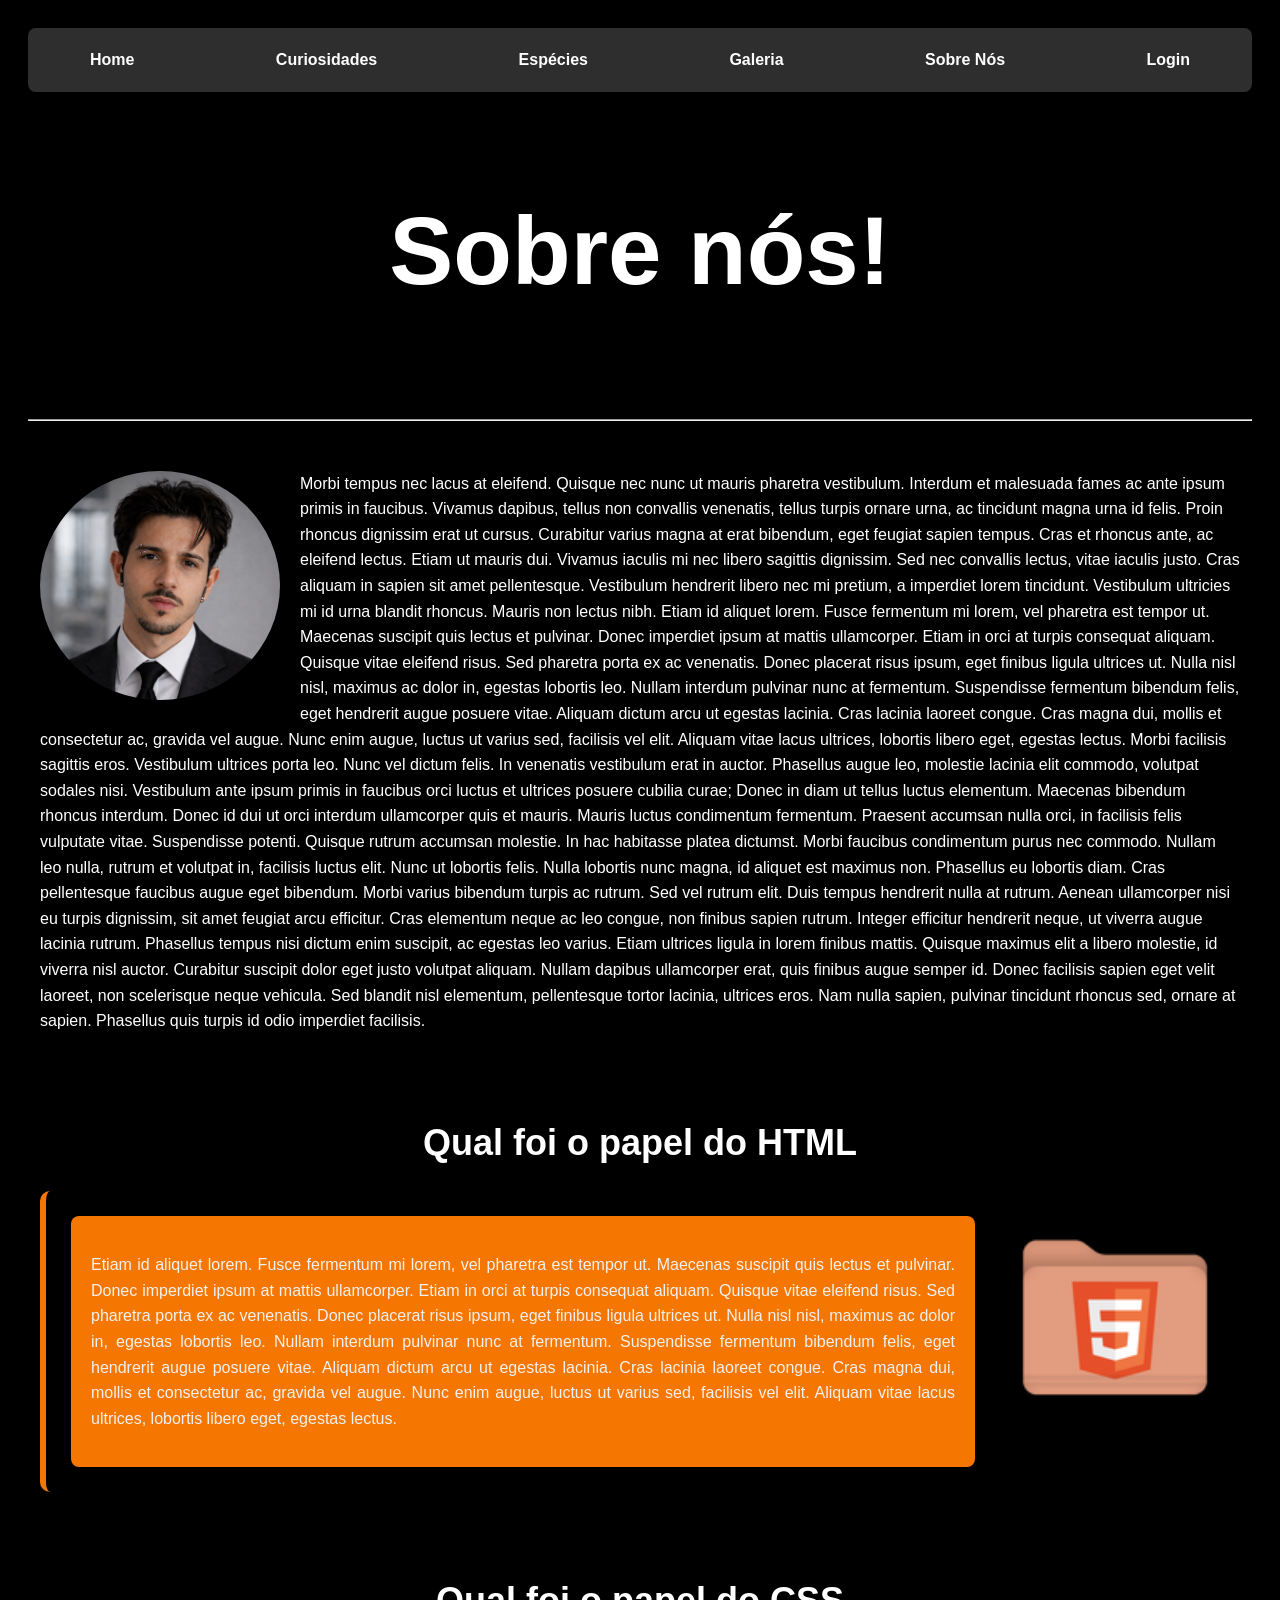
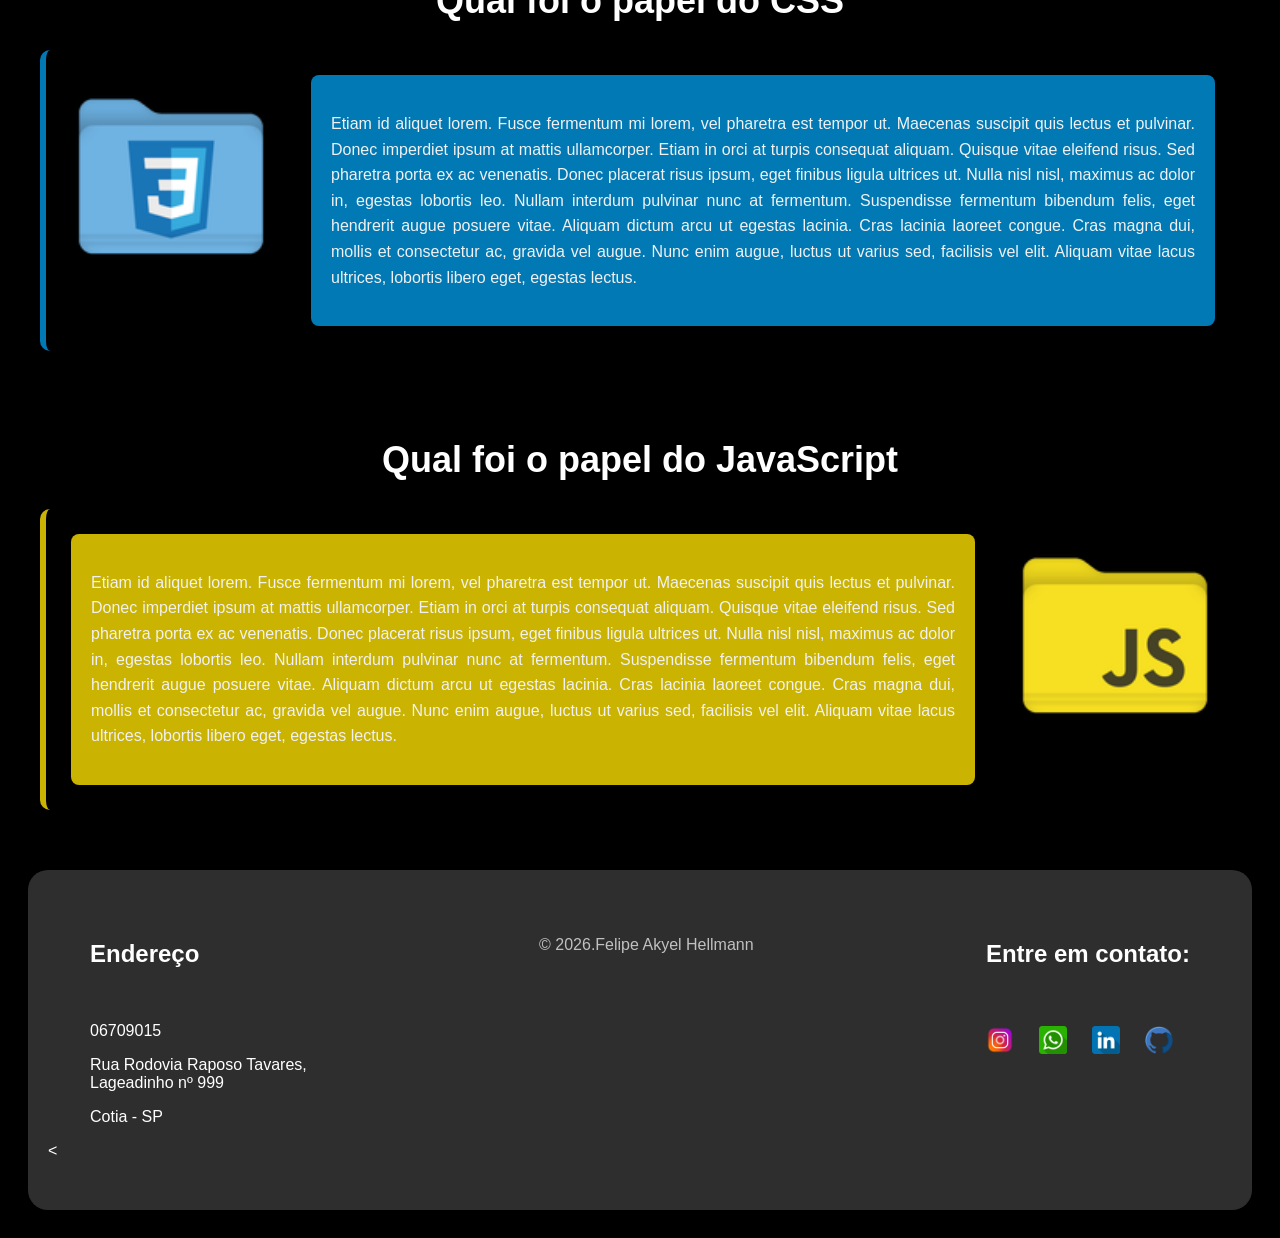
<file: sobrenos.html>
<!DOCTYPE html>
<html lang="pt-br">

<head>
  <meta charset="UTF-8">
  <meta name="viewport" content="width=device-width, initial-scale=1.0">
  <title>DonkeyKong NEW</title>
  <link rel="shortcut icon" href="monkey.ico" type="image/x-icon">
 
  <link rel="stylesheet" href="style/sobre.css">
    <link rel="stylesheet" href="style/base.css">
  <link rel="stylesheet" href="style/layout.css">
  <link rel="stylesheet" href="style/components.css">
</head>

<body>
<header>
 <nav class="menu">
    <a href="home.html">Home</a>
    <a href="curiosidades.html">Curiosidades</a>
    <a href="especies.html">Espécies</a>
    <a href="galeria.html">Galeria</a>
    <a href="sobrenos.html">Sobre Nós</a>
    <a href="login.html">Login</a>
  </nav>
  </header>

<div class="titulo">
    <h1>Sobre nós!</h1>
    </div>

<hr>

<section class="about">

  <img src="imagens/felipe.jpeg" alt="Felipe" class="about__profile-photo">

  <p class="about__intro">
   

Morbi tempus nec lacus at eleifend. Quisque nec nunc ut mauris pharetra vestibulum. Interdum et malesuada fames ac ante ipsum primis in faucibus. Vivamus dapibus, tellus non convallis venenatis, tellus turpis ornare urna, ac tincidunt magna urna id felis. Proin rhoncus dignissim erat ut cursus. Curabitur varius magna at erat bibendum, eget feugiat sapien tempus. Cras et rhoncus ante, ac eleifend lectus. Etiam ut mauris dui. Vivamus iaculis mi nec libero sagittis dignissim. Sed nec convallis lectus, vitae iaculis justo. Cras aliquam in sapien sit amet pellentesque. Vestibulum hendrerit libero nec mi pretium, a imperdiet lorem tincidunt. Vestibulum ultricies mi id urna blandit rhoncus. Mauris non lectus nibh.

Etiam id aliquet lorem. Fusce fermentum mi lorem, vel pharetra est tempor ut. Maecenas suscipit quis lectus et pulvinar. Donec imperdiet ipsum at mattis ullamcorper. Etiam in orci at turpis consequat aliquam. Quisque vitae eleifend risus. Sed pharetra porta ex ac venenatis. Donec placerat risus ipsum, eget finibus ligula ultrices ut. Nulla nisl nisl, maximus ac dolor in, egestas lobortis leo. Nullam interdum pulvinar nunc at fermentum. Suspendisse fermentum bibendum felis, eget hendrerit augue posuere vitae. Aliquam dictum arcu ut egestas lacinia. Cras lacinia laoreet congue. Cras magna dui, mollis et consectetur ac, gravida vel augue. Nunc enim augue, luctus ut varius sed, facilisis vel elit. Aliquam vitae lacus ultrices, lobortis libero eget, egestas lectus.

Morbi facilisis sagittis eros. Vestibulum ultrices porta leo. Nunc vel dictum felis. In venenatis vestibulum erat in auctor. Phasellus augue leo, molestie lacinia elit commodo, volutpat sodales nisi. Vestibulum ante ipsum primis in faucibus orci luctus et ultrices posuere cubilia curae; Donec in diam ut tellus luctus elementum. Maecenas bibendum rhoncus interdum. Donec id dui ut orci interdum ullamcorper quis et mauris. Mauris luctus condimentum fermentum.

Praesent accumsan nulla orci, in facilisis felis vulputate vitae. Suspendisse potenti. Quisque rutrum accumsan molestie. In hac habitasse platea dictumst. Morbi faucibus condimentum purus nec commodo. Nullam leo nulla, rutrum et volutpat in, facilisis luctus elit. Nunc ut lobortis felis. Nulla lobortis nunc magna, id aliquet est maximus non. Phasellus eu lobortis diam. Cras pellentesque faucibus augue eget bibendum. Morbi varius bibendum turpis ac rutrum. Sed vel rutrum elit. Duis tempus hendrerit nulla at rutrum. Aenean ullamcorper nisi eu turpis dignissim, sit amet feugiat arcu efficitur. Cras elementum neque ac leo congue, non finibus sapien rutrum.

Integer efficitur hendrerit neque, ut viverra augue lacinia rutrum. Phasellus tempus nisi dictum enim suscipit, ac egestas leo varius. Etiam ultrices ligula in lorem finibus mattis. Quisque maximus elit a libero molestie, id viverra nisl auctor. Curabitur suscipit dolor eget justo volutpat aliquam. Nullam dapibus ullamcorper erat, quis finibus augue semper id. Donec facilisis sapien eget velit laoreet, non scelerisque neque vehicula. Sed blandit nisl elementum, pellentesque tortor lacinia, ultrices eros. Nam nulla sapien, pulvinar tincidunt rhoncus sed, ornare at sapien. Phasellus quis turpis id odio imperdiet facilisis. 
  </p>

  <!-- HTML -->
  <h2 class="about__title">Qual foi o papel do HTML</h2>

  <div class="about-section about-section--orange">

    <div class="about-section__content about-section__content--orange">
      <p>Etiam id aliquet lorem. Fusce fermentum mi lorem, vel pharetra est tempor ut. Maecenas suscipit quis lectus et pulvinar. Donec imperdiet ipsum at mattis ullamcorper. Etiam in orci at turpis consequat aliquam. Quisque vitae eleifend risus. Sed pharetra porta ex ac venenatis. Donec placerat risus ipsum, eget finibus ligula ultrices ut. Nulla nisl nisl, maximus ac dolor in, egestas lobortis leo. Nullam interdum pulvinar nunc at fermentum. Suspendisse fermentum bibendum felis, eget hendrerit augue posuere vitae. Aliquam dictum arcu ut egestas lacinia. Cras lacinia laoreet congue. Cras magna dui, mollis et consectetur ac, gravida vel augue. Nunc enim augue, luctus ut varius sed, facilisis vel elit. Aliquam vitae lacus ultrices, lobortis libero eget, egestas lectus. </p>
    </div>

    <div class="about-section__image">
      <img src="imagens/html.ico" alt="HTML">
    </div>

  </div>

  <!-- CSS -->
  <h2 class="about__title">Qual foi o papel do CSS</h2>

  <div class="about-section about-section--blue">

    <div class="about-section__image">
      <img src="imagens/css.ico" alt="CSS">
    </div>

    <div class="about-section__content about-section__content--blue">
      <p>Etiam id aliquet lorem. Fusce fermentum mi lorem, vel pharetra est tempor ut. Maecenas suscipit quis lectus et pulvinar. Donec imperdiet ipsum at mattis ullamcorper. Etiam in orci at turpis consequat aliquam. Quisque vitae eleifend risus. Sed pharetra porta ex ac venenatis. Donec placerat risus ipsum, eget finibus ligula ultrices ut. Nulla nisl nisl, maximus ac dolor in, egestas lobortis leo. Nullam interdum pulvinar nunc at fermentum. Suspendisse fermentum bibendum felis, eget hendrerit augue posuere vitae. Aliquam dictum arcu ut egestas lacinia. Cras lacinia laoreet congue. Cras magna dui, mollis et consectetur ac, gravida vel augue. Nunc enim augue, luctus ut varius sed, facilisis vel elit. Aliquam vitae lacus ultrices, lobortis libero eget, egestas lectus. </p>
    </div>

  </div>

  <!-- JAVASCRIPT -->
  <h2 class="about__title">Qual foi o papel do JavaScript</h2>

  <div class="about-section about-section--dark">

    <div class="about-section__content about-section__content--dark">
      <p>Etiam id aliquet lorem. Fusce fermentum mi lorem, vel pharetra est tempor ut. Maecenas suscipit quis lectus et pulvinar. Donec imperdiet ipsum at mattis ullamcorper. Etiam in orci at turpis consequat aliquam. Quisque vitae eleifend risus. Sed pharetra porta ex ac venenatis. Donec placerat risus ipsum, eget finibus ligula ultrices ut. Nulla nisl nisl, maximus ac dolor in, egestas lobortis leo. Nullam interdum pulvinar nunc at fermentum. Suspendisse fermentum bibendum felis, eget hendrerit augue posuere vitae. Aliquam dictum arcu ut egestas lacinia. Cras lacinia laoreet congue. Cras magna dui, mollis et consectetur ac, gravida vel augue. Nunc enim augue, luctus ut varius sed, facilisis vel elit. Aliquam vitae lacus ultrices, lobortis libero eget, egestas lectus. </p>
    </div>

    <div class="about-section__image">
      <img src="imagens/javascript.ico" alt="JavaScript">
    </div>

  </div>

</section>

  <footer class="rodape">
    <div class="rodape-conteudo">

        <div class="Localização">
            <h2>Endereço</h2>
            <br>
            <p>06709015</p>
            <p>Rua Rodovia Raposo Tavares, <br >Lageadinho nº 999</p>
            <p>Cotia - SP</p>

        </div>

        <div class="copyright">
            <p>© 2026.Felipe Akyel Hellmann</p>
        </div>

        <div class="contato">
            <h2>Entre em contato:</h2>
            <br>
            <div class="icones">
                <a href="https://instagram.com/seuusuario" target="_blank" rel="noopener noreferrer">
                    <img src="imagens/instagram.ico" alt="Instagram" class="icone">
                </a>

                <a href="https://wa.me/5599999999999" target="_blank" rel="noopener noreferrer">
                    <img src="imagens/whatsapp.ico" alt="WhatsApp" class="icone">
                </a>

                 <a href="https://wa.me/5599999999999" target="_blank" rel="noopener noreferrer">
                    <img src="imagens/linkedin.ico" alt="Linkedin" class="icone">
                </a>

                 <a href="https://wa.me/5599999999999" target="_blank" rel="noopener noreferrer">
                    <img src="imagens/github.ico" alt="Git hub" class="icone">
                </a>
            </div>
        </div>



    </div>


</body>
</html>
<
</file>
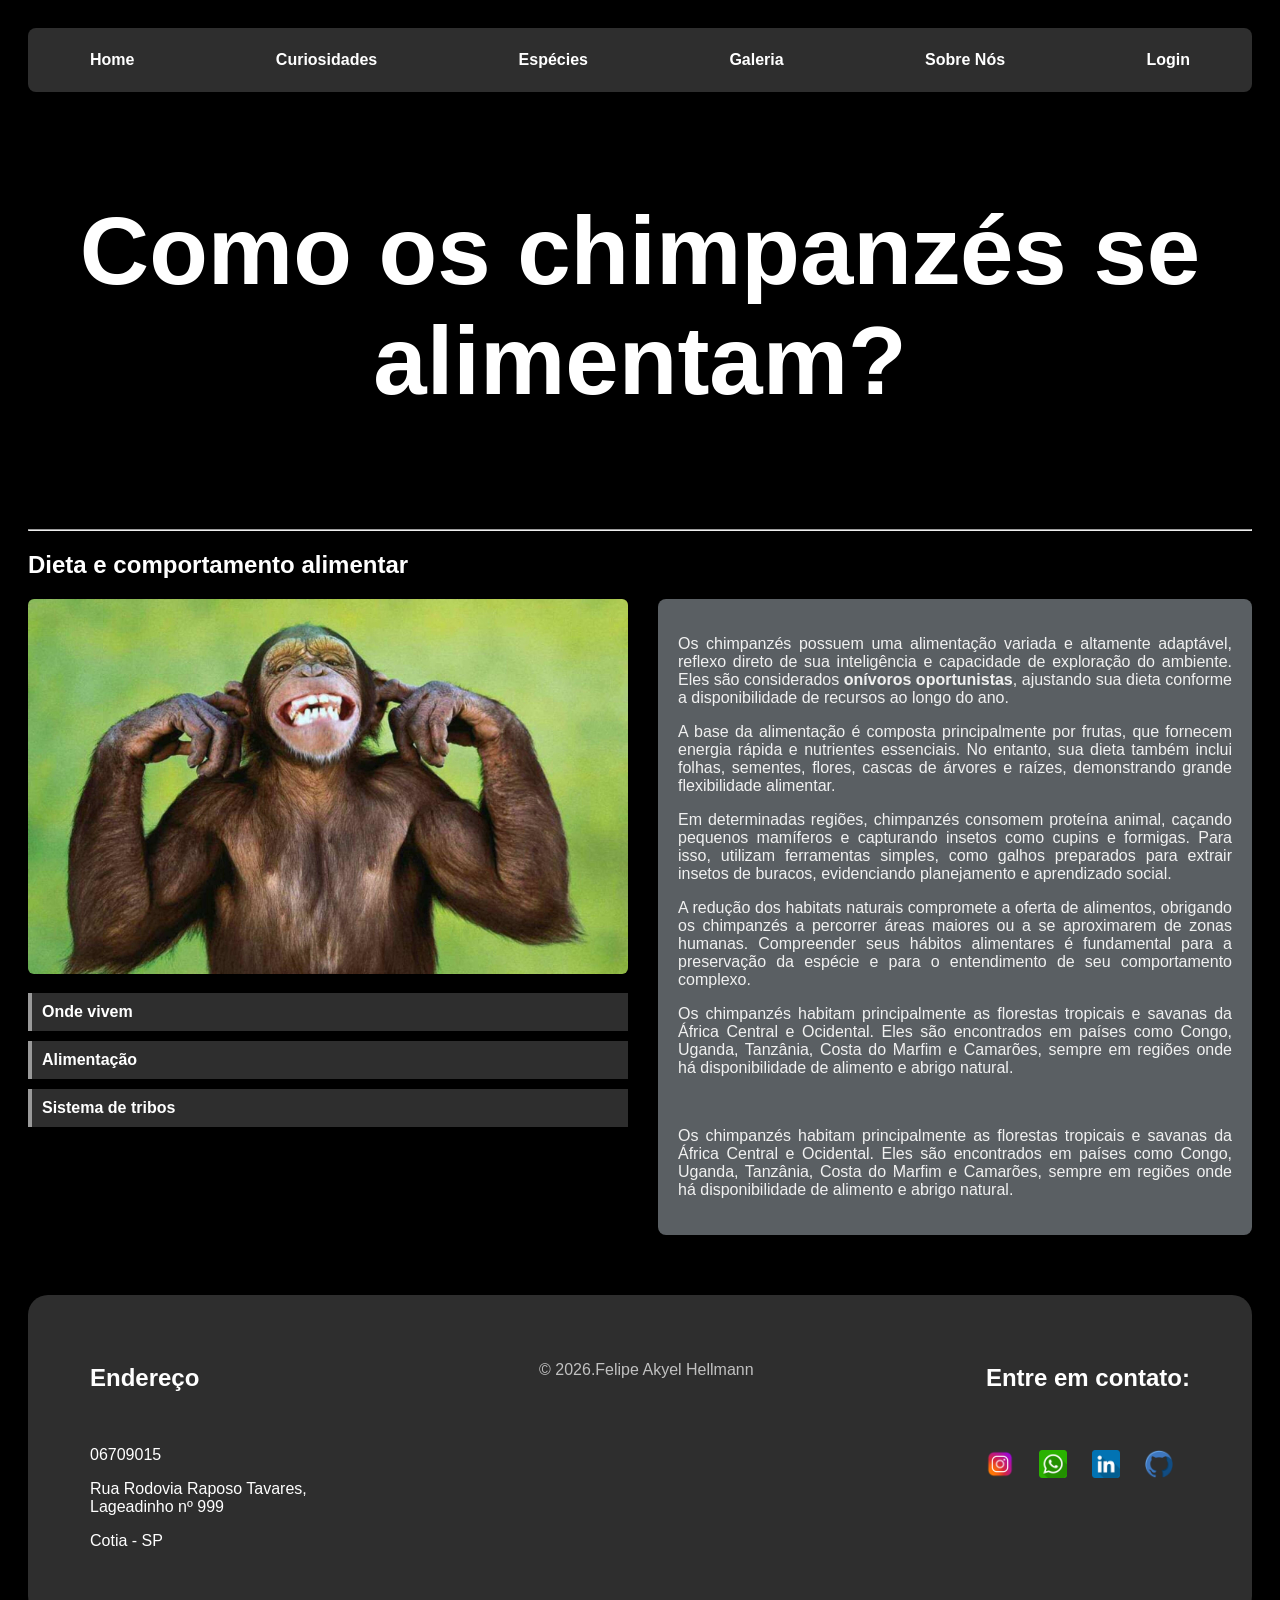
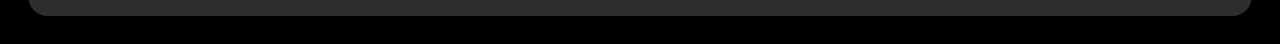
<file: especies/chimpanze/alimentacao.html>
<!DOCTYPE html>
<html lang="pt-br">

<head>
  <meta charset="UTF-8">
  <meta name="viewport" content="width=device-width, initial-scale=1.0">
  <title>DonkeyKong NEW</title>
  <link rel="shortcut icon" href="monkey.ico" type="image/x-icon">

<link rel="stylesheet" href="/style/base.css">
<link rel="stylesheet" href="/style/layout.css">
<link rel="stylesheet" href="/style/components.css">
<link rel="stylesheet" href="/style/especies.css">
<link rel="stylesheet" href="/style/responsive.css">
</head>

<body>
  
 <header>
   <nav class="menu">
    <a href="/home.html">Home</a>
    <a href="/curiosidades.html">Curiosidades</a>
    <a href="/especies.html">Espécies</a>
    <a href="/galeria.html">Galeria</a>
    <a href="/sobrenos.html">Sobre Nós</a>
    <a href="/login.html">Login</a>
  </nav>
  </header>

  <div class="titulo">
    <h1>Como os chimpanzés se alimentam?</h1>
  </div>

  <hr>

  <h2>Dieta e comportamento alimentar</h2>

  <div class="linha">

    <!-- BLOCO ESQUERDO -->
     <div class="imagem">
    <img src="../../imagens/macaco.jpeg" alt="Chimpanzé">

    <div class="links-chimpanze">
  <a href="onde-vivem.html">Onde vivem</a>
  <a href="alimentacao.html">Alimentação</a>
  <a href="sistema-tribos.html">Sistema de tribos</a>
</div>
    </div>

    <!-- BLOCO DIREITO -->
    <div class="texto bloco bloco--cinza">

      <p>
        Os chimpanzés possuem uma alimentação variada e altamente adaptável,
        reflexo direto de sua inteligência e capacidade de exploração do ambiente.
        Eles são considerados <strong>onívoros oportunistas</strong>, ajustando sua
        dieta conforme a disponibilidade de recursos ao longo do ano.
      </p>

      <p>
        A base da alimentação é composta principalmente por frutas, que fornecem
        energia rápida e nutrientes essenciais. No entanto, sua dieta também inclui
        folhas, sementes, flores, cascas de árvores e raízes, demonstrando grande
        flexibilidade alimentar.
      </p>

      <p>
        Em determinadas regiões, chimpanzés consomem proteína animal, caçando pequenos
        mamíferos e capturando insetos como cupins e formigas. Para isso, utilizam
        ferramentas simples, como galhos preparados para extrair insetos de buracos,
        evidenciando planejamento e aprendizado social.
      </p>
      <p>
        A redução dos habitats naturais compromete a oferta de alimentos, obrigando
        os chimpanzés a percorrer áreas maiores ou a se aproximarem de zonas humanas.
        Compreender seus hábitos alimentares é fundamental para a preservação da
        espécie e para o entendimento de seu comportamento complexo.
      </p>
      <p>
        Os chimpanzés habitam principalmente as florestas tropicais e savanas da
        África Central e Ocidental. Eles são encontrados em países como Congo,
        Uganda, Tanzânia, Costa do Marfim e Camarões, sempre em regiões onde há
        disponibilidade de alimento e abrigo natural.
      </p>
      <br>
      <p>
        Os chimpanzés habitam principalmente as florestas tropicais e savanas da
        África Central e Ocidental. Eles são encontrados em países como Congo,
        Uganda, Tanzânia, Costa do Marfim e Camarões, sempre em regiões onde há
        disponibilidade de alimento e abrigo natural.
      </p>

    </div>

  </div>

  <footer class="rodape">
    <div class="rodape-conteudo">

        <div class="Localização">
            <h2>Endereço</h2>
            <br>
            <p>06709015</p>
            <p>Rua Rodovia Raposo Tavares, <br >Lageadinho nº 999</p>
            <p>Cotia - SP</p>

        </div>

        <div class="copyright">
            <p>© 2026.Felipe Akyel Hellmann</p>
        </div>

        <div class="contato">
            <h2>Entre em contato:</h2>
            <br>
            <div class="icones">
                <a href="https://instagram.com/seuusuario" target="_blank" rel="noopener noreferrer">
                    <img src="../../imagens/instagram.ico" alt="Instagram" class="icone">
                </a>

                <a href="https://wa.me/5599999999999" target="_blank" rel="noopener noreferrer">
                    <img src="../../imagens/whatsapp.ico" alt="WhatsApp" class="icone">
                </a>

                 <a href="https://wa.me/5599999999999" target="_blank" rel="noopener noreferrer">
                    <img src="../../imagens/linkedin.ico" alt="Linkedin" class="icone">
                </a>

                 <a href="https://wa.me/5599999999999" target="_blank" rel="noopener noreferrer">
                    <img src="../../imagens/github.ico" alt="Git hub" class="icone">
                </a>
            </div>
        </div>



    </div>
</footer>

</body>
</html>
</file>
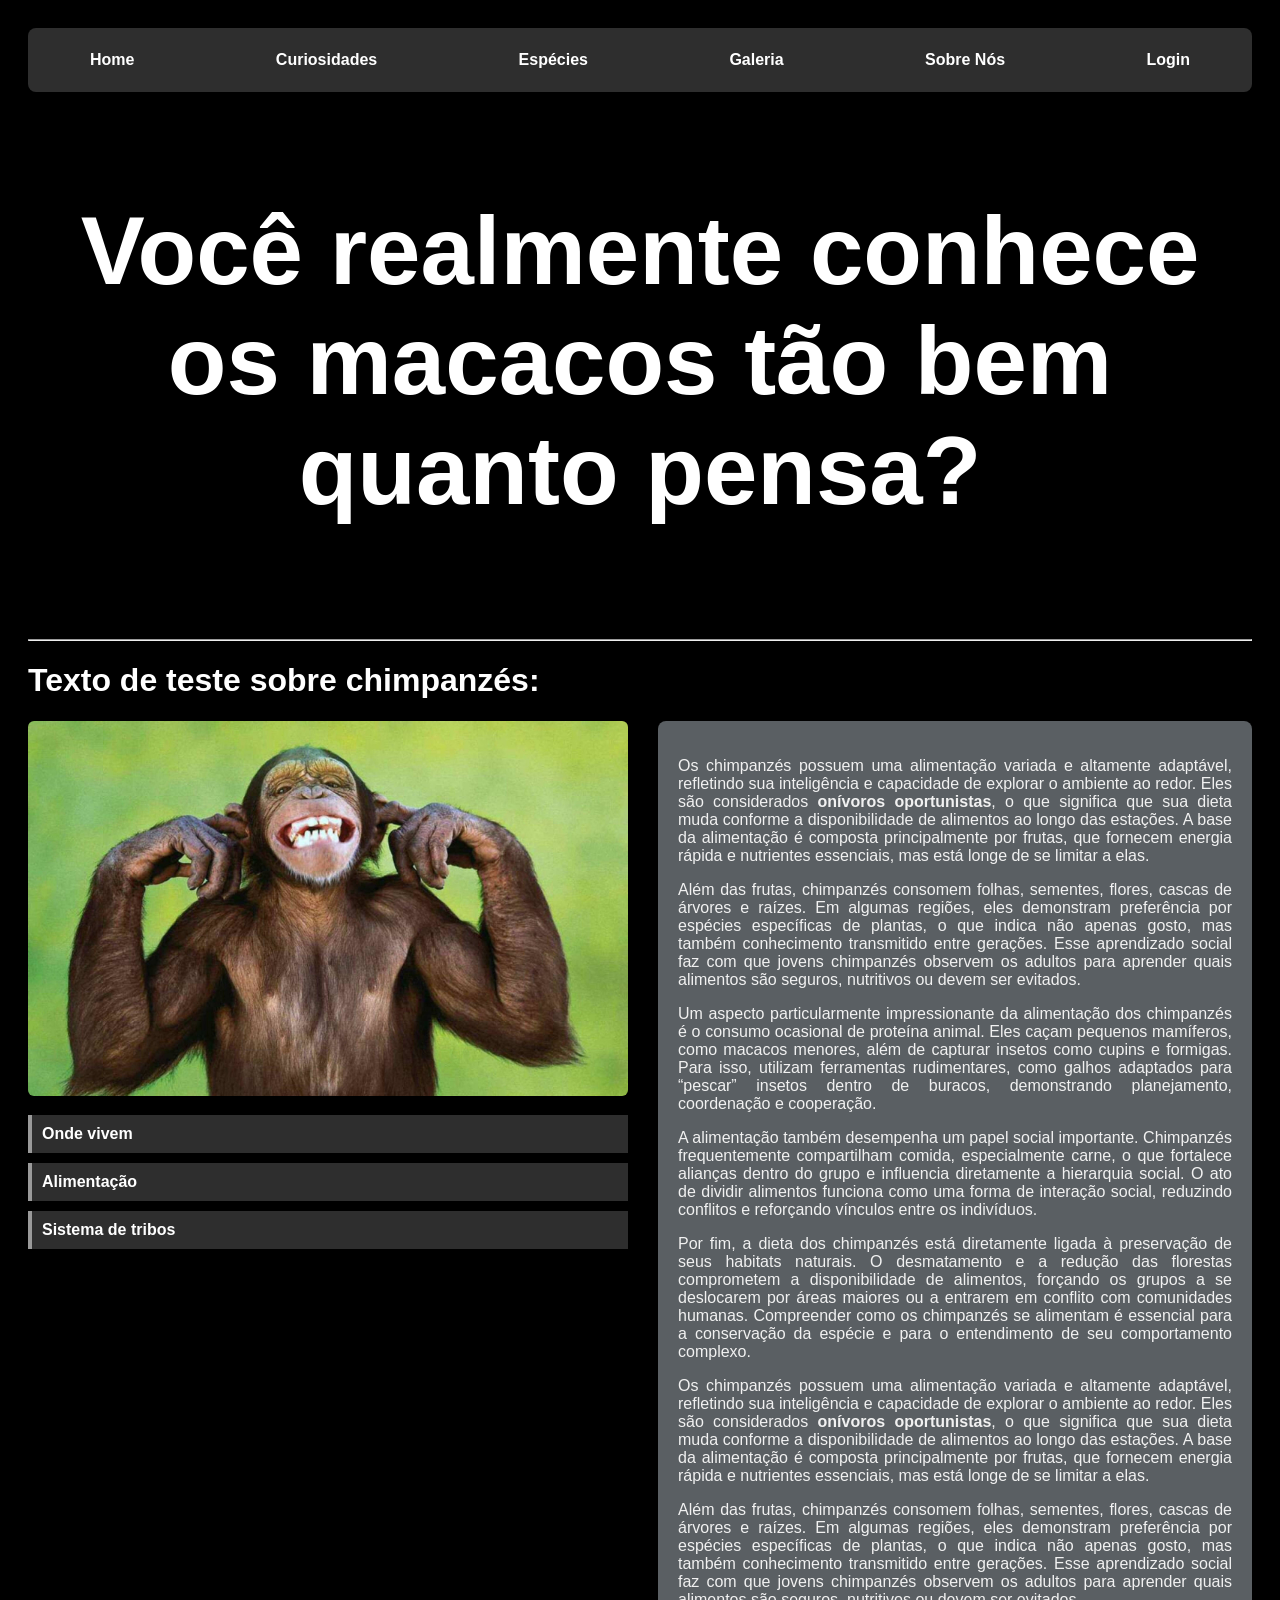
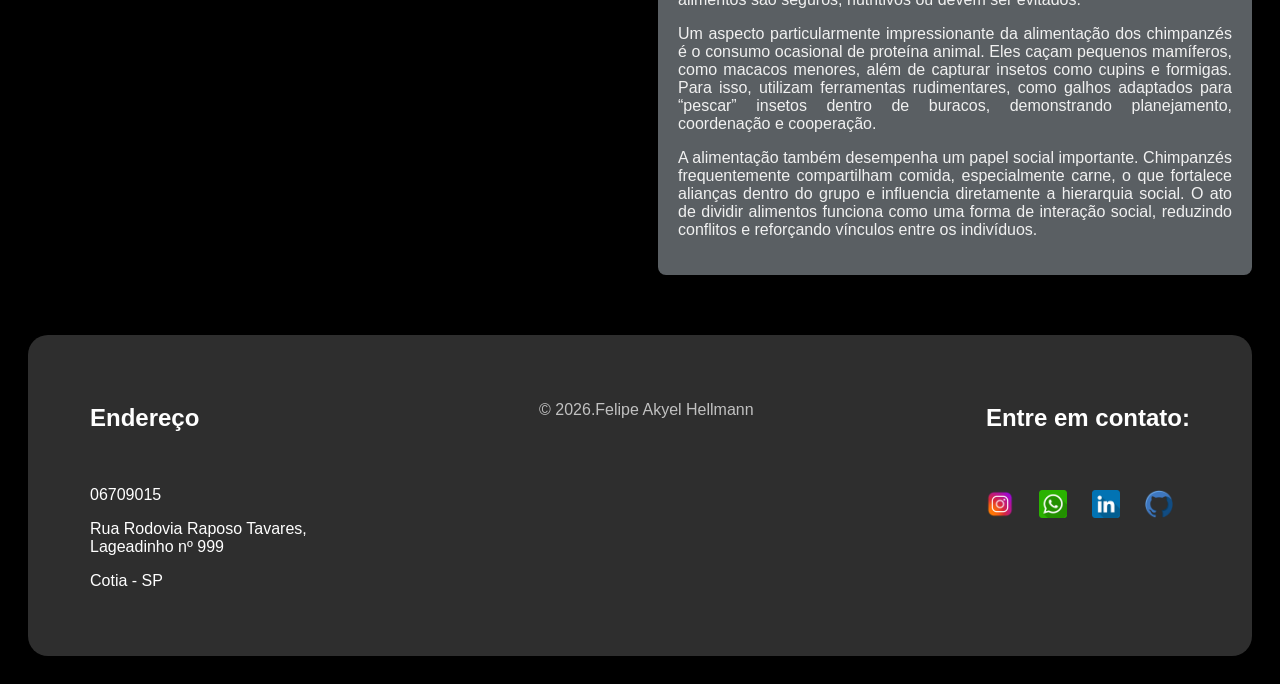
<file: especies/chimpanze/chimpanze.html>
<!DOCTYPE html>
<html lang="pt-br">

<head>
  <meta charset="UTF-8">
  <meta name="viewport" content="width=device-width, initial-scale=1.0">
  <title>DonkeyKong NEW</title>
  <link rel="shortcut icon" href="monkey.ico" type="image/x-icon">
  <link rel="stylesheet" href="../../style/base.css">
<link rel="stylesheet" href="../../style/layout.css">
<link rel="stylesheet" href="../../style/components.css">
<link rel="stylesheet" href="../../style/especies.css">
<link rel="stylesheet" href="../../style/responsive.css">
</head>

<body>

 <header>
   <nav class="menu">
    <a href="/home.html">Home</a>
    <a href="/curiosidades.html">Curiosidades</a>
    <a href="/especies.html">Espécies</a>
    <a href="/galeria.html">Galeria</a>
    <a href="/sobrenos.html">Sobre Nós</a>
    <a href="/login.html">Login</a>
  </nav>
  </header>

  <div class="titulo">
    <h1>Você realmente conhece os macacos tão bem quanto pensa?</h1>
  </div>

  <hr>

  <h1>Texto de teste sobre chimpanzés:</h1>

 <div class="linha">

  <!-- BLOCO ESQUERDO -->
  <div class="imagem">
    <img src="../../imagens/macaco.jpeg" alt="Chimpanzé">

    <div class="links-chimpanze">
  <a href="onde-vivem.html">Onde vivem</a>
  <a href="alimentacao.html">Alimentação</a>
  <a href="sistema-tribos.html">Sistema de tribos</a>
</div>
  </div>

  <!-- BLOCO DIREITO -->
  <div class="texto bloco-cinza">
<p>
Os chimpanzés possuem uma alimentação variada e altamente adaptável, refletindo sua inteligência e capacidade de explorar o ambiente ao redor. Eles são considerados <strong>onívoros oportunistas</strong>, o que significa que sua dieta muda conforme a disponibilidade de alimentos ao longo das estações. A base da alimentação é composta principalmente por frutas, que fornecem energia rápida e nutrientes essenciais, mas está longe de se limitar a elas.
</p>

<p>
Além das frutas, chimpanzés consomem folhas, sementes, flores, cascas de árvores e raízes. Em algumas regiões, eles demonstram preferência por espécies específicas de plantas, o que indica não apenas gosto, mas também conhecimento transmitido entre gerações. Esse aprendizado social faz com que jovens chimpanzés observem os adultos para aprender quais alimentos são seguros, nutritivos ou devem ser evitados.
</p>

<p>
Um aspecto particularmente impressionante da alimentação dos chimpanzés é o consumo ocasional de proteína animal. Eles caçam pequenos mamíferos, como macacos menores, além de capturar insetos como cupins e formigas. Para isso, utilizam ferramentas rudimentares, como galhos adaptados para “pescar” insetos dentro de buracos, demonstrando planejamento, coordenação e cooperação.
</p>

<p>
A alimentação também desempenha um papel social importante. Chimpanzés frequentemente compartilham comida, especialmente carne, o que fortalece alianças dentro do grupo e influencia diretamente a hierarquia social. O ato de dividir alimentos funciona como uma forma de interação social, reduzindo conflitos e reforçando vínculos entre os indivíduos.
</p>

<p>
Por fim, a dieta dos chimpanzés está diretamente ligada à preservação de seus habitats naturais. O desmatamento e a redução das florestas comprometem a disponibilidade de alimentos, forçando os grupos a se deslocarem por áreas maiores ou a entrarem em conflito com comunidades humanas. Compreender como os chimpanzés se alimentam é essencial para a conservação da espécie e para o entendimento de seu comportamento complexo.
</p>
<p>
Os chimpanzés possuem uma alimentação variada e altamente adaptável, refletindo sua inteligência e capacidade de explorar o ambiente ao redor. Eles são considerados <strong>onívoros oportunistas</strong>, o que significa que sua dieta muda conforme a disponibilidade de alimentos ao longo das estações. A base da alimentação é composta principalmente por frutas, que fornecem energia rápida e nutrientes essenciais, mas está longe de se limitar a elas.
</p>

<p>
Além das frutas, chimpanzés consomem folhas, sementes, flores, cascas de árvores e raízes. Em algumas regiões, eles demonstram preferência por espécies específicas de plantas, o que indica não apenas gosto, mas também conhecimento transmitido entre gerações. Esse aprendizado social faz com que jovens chimpanzés observem os adultos para aprender quais alimentos são seguros, nutritivos ou devem ser evitados.
</p>

<p>
Um aspecto particularmente impressionante da alimentação dos chimpanzés é o consumo ocasional de proteína animal. Eles caçam pequenos mamíferos, como macacos menores, além de capturar insetos como cupins e formigas. Para isso, utilizam ferramentas rudimentares, como galhos adaptados para “pescar” insetos dentro de buracos, demonstrando planejamento, coordenação e cooperação.
</p>

<p>
A alimentação também desempenha um papel social importante. Chimpanzés frequentemente compartilham comida, especialmente carne, o que fortalece alianças dentro do grupo e influencia diretamente a hierarquia social. O ato de dividir alimentos funciona como uma forma de interação social, reduzindo conflitos e reforçando vínculos entre os indivíduos.
</p>



  </div>

</div>

<footer class="rodape">
    <div class="rodape-conteudo">

        <div class="Localização">
            <h2>Endereço</h2>
            <br>
            <p>06709015</p>
            <p>Rua Rodovia Raposo Tavares, <br >Lageadinho nº 999</p>
            <p>Cotia - SP</p>

        </div>

        <div class="copyright">
            <p>© 2026.Felipe Akyel Hellmann</p>
        </div>

        <div class="contato">
            <h2>Entre em contato:</h2>
            <br>
            <div class="icones">
                <a href="https://instagram.com/seuusuario" target="_blank" rel="noopener noreferrer">
                    <img src="../../imagens/instagram.ico" alt="Instagram" class="icone">
                </a>

                <a href="https://wa.me/5599999999999" target="_blank" rel="noopener noreferrer">
                    <img src="../../imagens/whatsapp.ico" alt="WhatsApp" class="icone">
                </a>

                 <a href="https://wa.me/5599999999999" target="_blank" rel="noopener noreferrer">
                    <img src="../../imagens/linkedin.ico" alt="Linkedin" class="icone">
                </a>

                 <a href="https://wa.me/5599999999999" target="_blank" rel="noopener noreferrer">
                    <img src="../../imagens/github.ico" alt="Git hub" class="icone">
                </a>
            </div>
        </div>



    </div>
</footer>

</body>
</html>
</file>
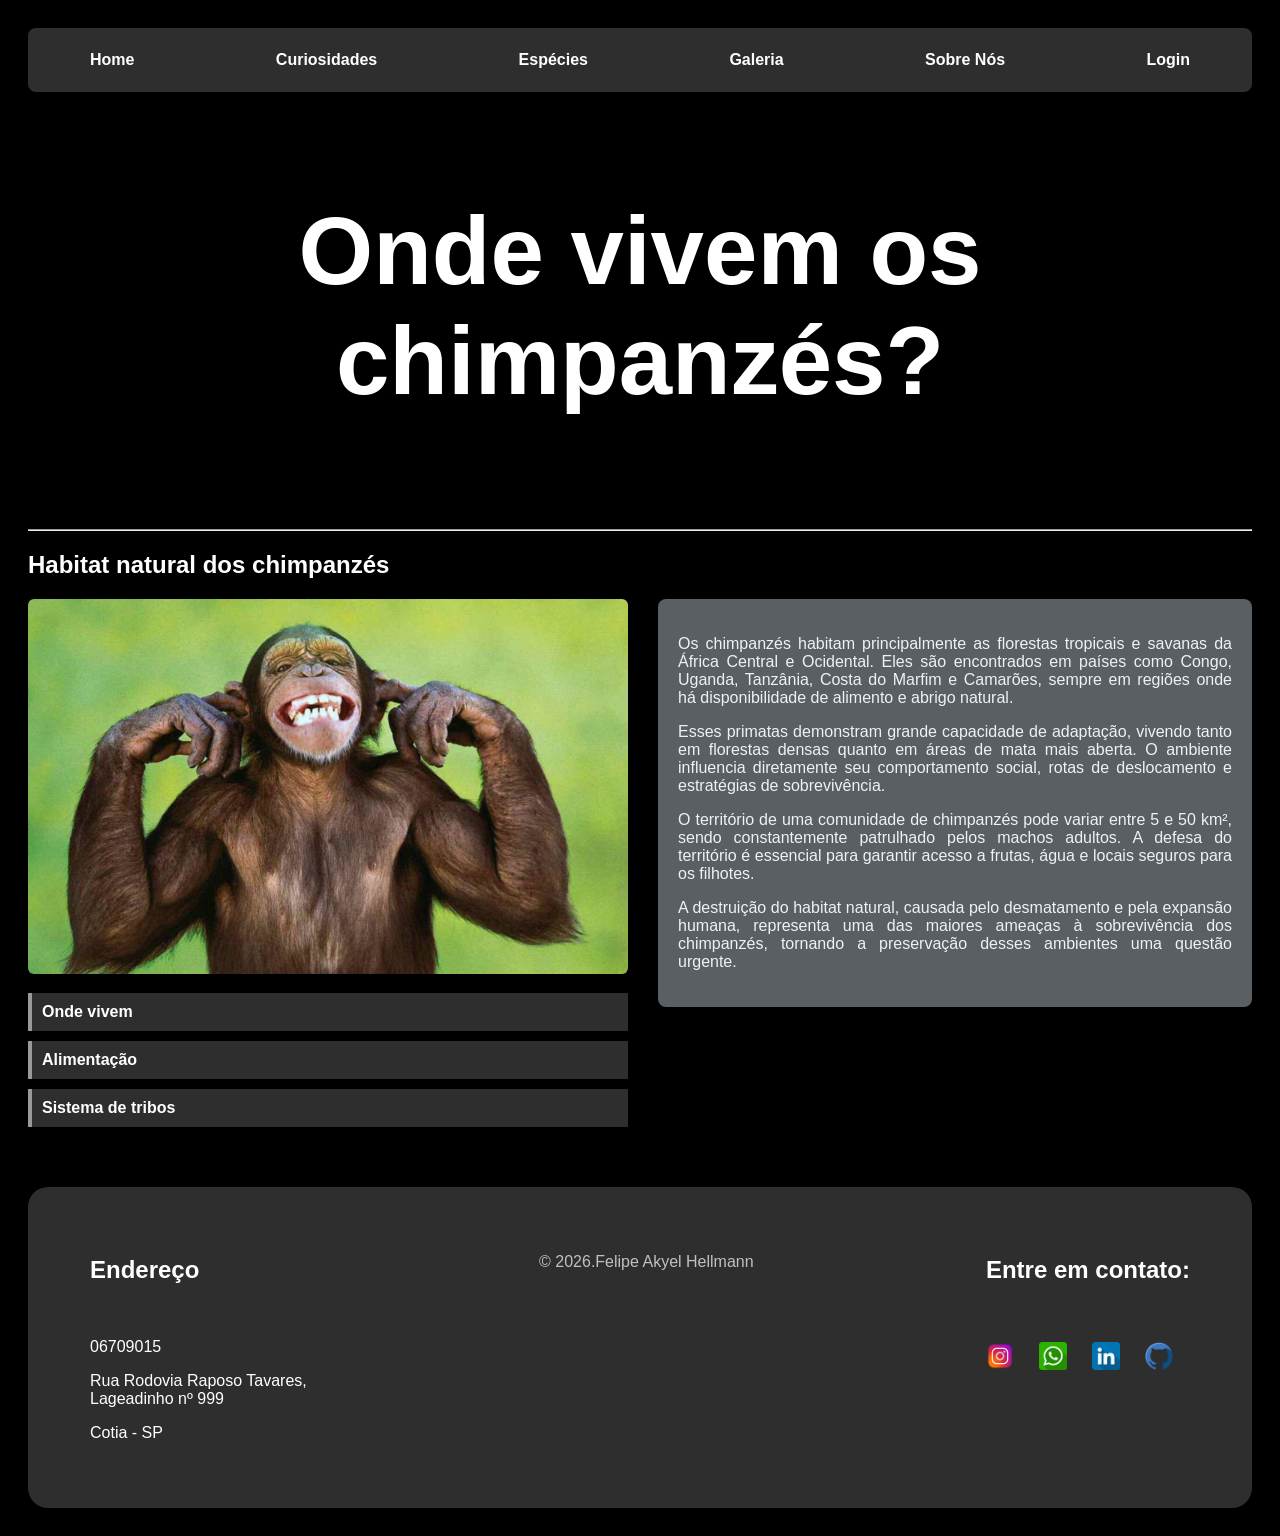
<file: especies/chimpanze/onde-vivem.html>
<!DOCTYPE html>
<html lang="pt-br">

<head>
  <meta charset="UTF-8">
  <meta name="viewport" content="width=device-width, initial-scale=1.0">
  <title>DonkeyKong NEW</title>
  <link rel="shortcut icon" href="/monkey.ico" type="image/x-icon">
  <link rel="stylesheet" href="../../style/base.css">
<link rel="stylesheet" href="../../style/layout.css">
<link rel="stylesheet" href="../../style/components.css">
<link rel="stylesheet" href="../../style/especies.css">
<link rel="stylesheet" href="../../style/responsive.css">
</head>

<body>

 <header>
   <nav class="menu">
    <a href="/home.html">Home</a>
    <a href="/curiosidades.html">Curiosidades</a>
    <a href="/especies.html">Espécies</a>
    <a href="/galeria.html">Galeria</a>
    <a href="/sobrenos.html">Sobre Nós</a>
    <a href="/login.html">Login</a>
  </nav>
  </header>

  <div class="titulo">
    <h1>Onde vivem os chimpanzés?</h1>
  </div>

  <hr>

  <h2>Habitat natural dos chimpanzés</h2>

  <div class="linha">

    <!-- BLOCO ESQUERDO -->
    <div class="imagem">
    <img src="../../imagens/macaco.jpeg" alt="Chimpanzé">

    <div class="links-chimpanze">
  <a href="onde-vivem.html">Onde vivem</a>
  <a href="alimentacao.html">Alimentação</a>
  <a href="sistema-tribos.html">Sistema de tribos</a>
</div>
    </div>

    <!-- BLOCO DIREITO -->
    <div class="texto bloco-cinza">
      <p>
        Os chimpanzés habitam principalmente as florestas tropicais e savanas da
        África Central e Ocidental. Eles são encontrados em países como Congo,
        Uganda, Tanzânia, Costa do Marfim e Camarões, sempre em regiões onde há
        disponibilidade de alimento e abrigo natural.
      </p>

      <p>
        Esses primatas demonstram grande capacidade de adaptação, vivendo tanto
        em florestas densas quanto em áreas de mata mais aberta. O ambiente influencia
        diretamente seu comportamento social, rotas de deslocamento e estratégias
        de sobrevivência.
      </p>

      <p>
        O território de uma comunidade de chimpanzés pode variar entre 5 e 50 km²,
        sendo constantemente patrulhado pelos machos adultos. A defesa do território
        é essencial para garantir acesso a frutas, água e locais seguros para os
        filhotes.
      </p>

      <p>
        A destruição do habitat natural, causada pelo desmatamento e pela expansão
        humana, representa uma das maiores ameaças à sobrevivência dos chimpanzés,
        tornando a preservação desses ambientes uma questão urgente.
      </p>
    </div>

  </div>

  <footer class="rodape">
    <div class="rodape-conteudo">

        <div class="Localização">
            <h2>Endereço</h2>
            <br>
            <p>06709015</p>
            <p>Rua Rodovia Raposo Tavares, <br >Lageadinho nº 999</p>
            <p>Cotia - SP</p>

        </div>

        <div class="copyright">
            <p>© 2026.Felipe Akyel Hellmann</p>
        </div>

        <div class="contato">
            <h2>Entre em contato:</h2>
            <br>
            <div class="icones">
                <a href="https://instagram.com/seuusuario" target="_blank" rel="noopener noreferrer">
                    <img src="../../imagens/instagram.ico" alt="Instagram" class="icone">
                </a>

                <a href="https://wa.me/5599999999999" target="_blank" rel="noopener noreferrer">
                    <img src="../../imagens/whatsapp.ico" alt="WhatsApp" class="icone">
                </a>

                 <a href="https://wa.me/5599999999999" target="_blank" rel="noopener noreferrer">
                    <img src="../../imagens/linkedin.ico" alt="Linkedin" class="icone">
                </a>

                 <a href="https://wa.me/5599999999999" target="_blank" rel="noopener noreferrer">
                    <img src="../../imagens/github.ico" alt="Git hub" class="icone">
                </a>
            </div>
        </div>



    </div>
</footer>

</body>
</html>
</file>
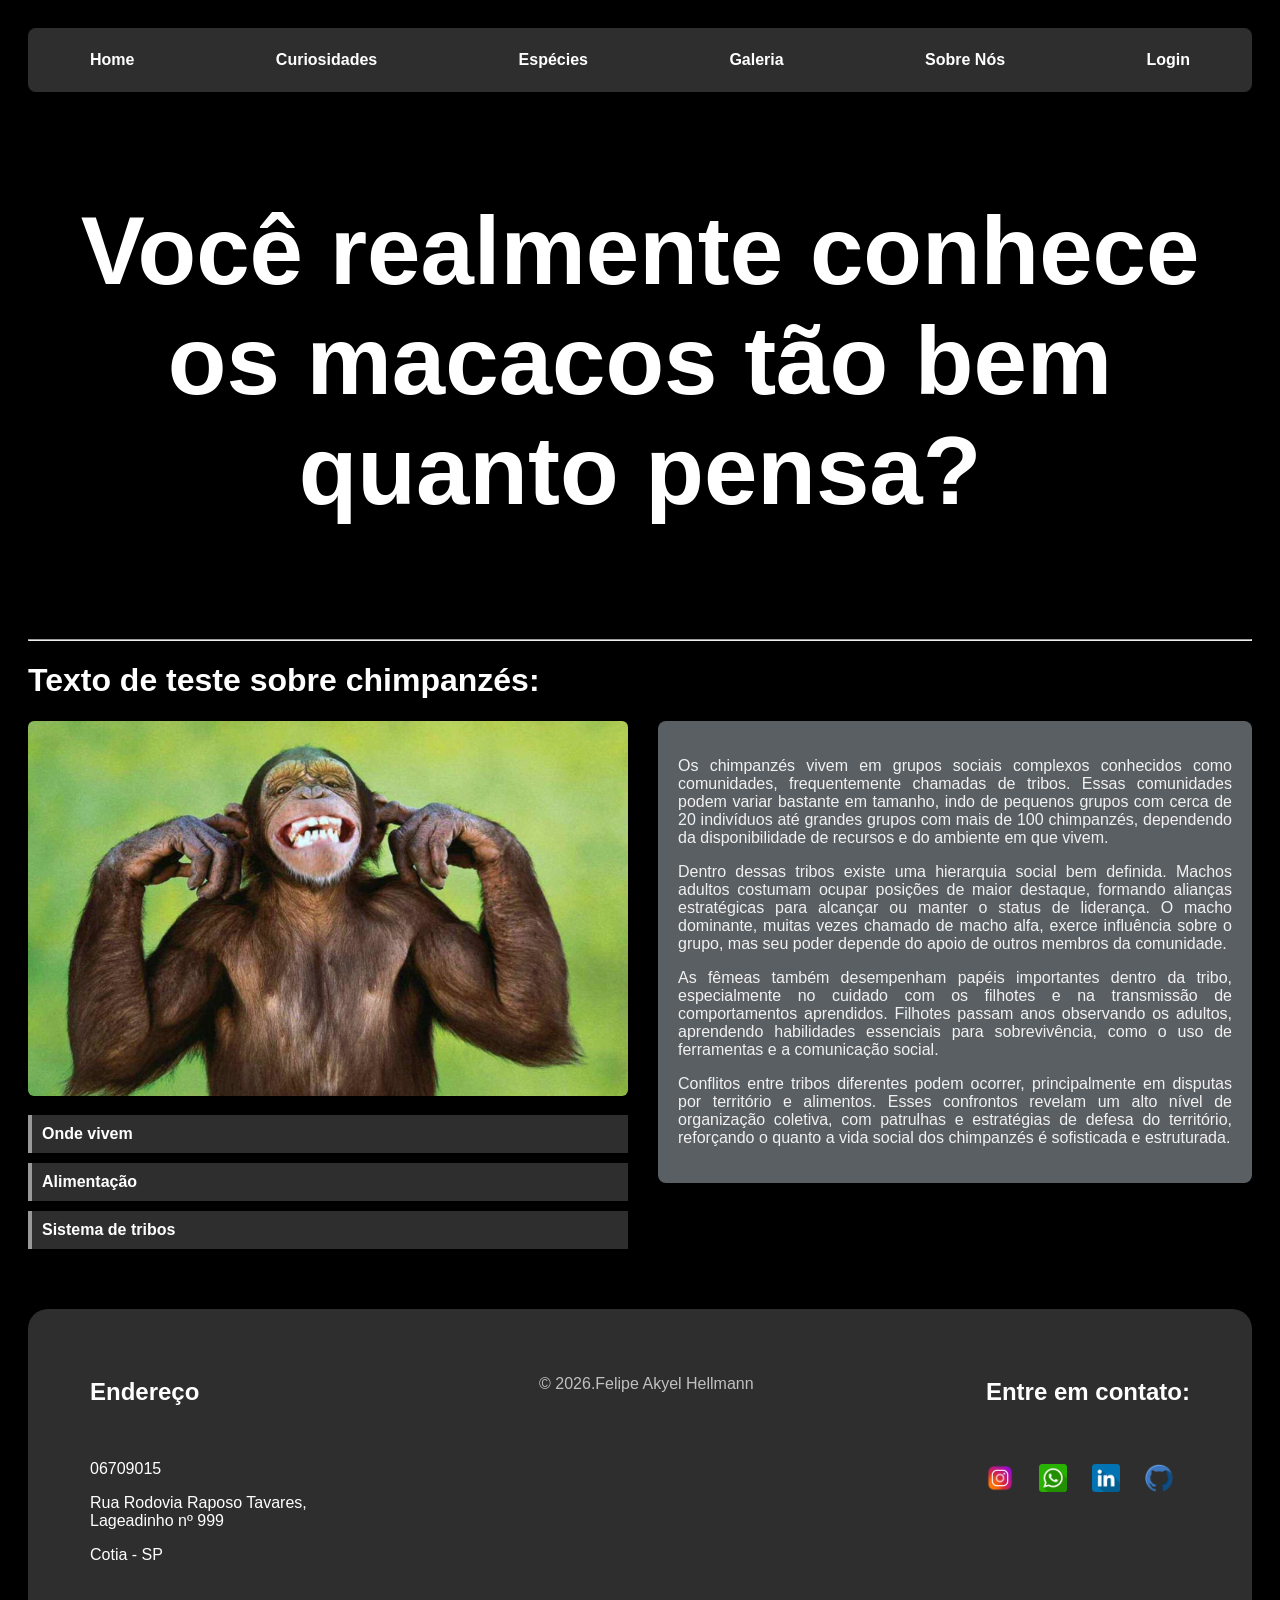
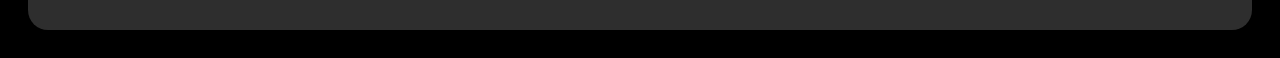
<file: especies/chimpanze/sistema-tribos.html>
<!DOCTYPE html>
<html lang="pt-br">

<head>
  <meta charset="UTF-8">
  <meta name="viewport" content="width=device-width, initial-scale=1.0">
  <title>DonkeyKong NEW</title>
  <link rel="shortcut icon" href="monkey.ico" type="image/x-icon">
  <link rel="stylesheet" href="../../style/base.css">
<link rel="stylesheet" href="../../style/layout.css">
<link rel="stylesheet" href="../../style/components.css">
<link rel="stylesheet" href="../../style/especies.css">
<link rel="stylesheet" href="../../style/responsive.css">
  
</head>

<body>

 <header>
   <nav class="menu">
    <a href="/home.html">Home</a>
    <a href="/curiosidades.html">Curiosidades</a>
    <a href="/especies.html">Espécies</a>
    <a href="/galeria.html">Galeria</a>
    <a href="/sobrenos.html">Sobre Nós</a>
    <a href="/login.html">Login</a>
  </nav>
  </header>
  <div class="titulo">
    <h1>Você realmente conhece os macacos tão bem quanto pensa?</h1>
  </div>

  <hr>

  <h1>Texto de teste sobre chimpanzés:</h1>

 <div class="linha">

  <!-- BLOCO ESQUERDO -->
    <div class="imagem">
    <img src="../../imagens/macaco.jpeg" alt="Chimpanzé">

    <div class="links-chimpanze">
  <a href="onde-vivem.html">Onde vivem</a>
  <a href="alimentacao.html">Alimentação</a>
  <a href="sistema-tribos.html">Sistema de tribos</a>
</div>
  </div>

  <!-- BLOCO DIREITO -->
  <div class="bloco-cinza">
  <p>
    Os chimpanzés vivem em grupos sociais complexos conhecidos como comunidades,
    frequentemente chamadas de tribos. Essas comunidades podem variar bastante
    em tamanho, indo de pequenos grupos com cerca de 20 indivíduos até grandes
    grupos com mais de 100 chimpanzés, dependendo da disponibilidade de recursos
    e do ambiente em que vivem.
  </p>

  <p>
    Dentro dessas tribos existe uma hierarquia social bem definida. Machos adultos
    costumam ocupar posições de maior destaque, formando alianças estratégicas para
    alcançar ou manter o status de liderança. O macho dominante, muitas vezes chamado
    de macho alfa, exerce influência sobre o grupo, mas seu poder depende do apoio
    de outros membros da comunidade.
  </p>

  <p>
    As fêmeas também desempenham papéis importantes dentro da tribo, especialmente
    no cuidado com os filhotes e na transmissão de comportamentos aprendidos.
    Filhotes passam anos observando os adultos, aprendendo habilidades essenciais
    para sobrevivência, como o uso de ferramentas e a comunicação social.
  </p>

  <p>
    Conflitos entre tribos diferentes podem ocorrer, principalmente em disputas
    por território e alimentos. Esses confrontos revelam um alto nível de organização
    coletiva, com patrulhas e estratégias de defesa do território, reforçando o quanto
    a vida social dos chimpanzés é sofisticada e estruturada.
  </p>
</div>
</div>

<footer class="rodape">
    <div class="rodape-conteudo">

        <div class="Localização">
            <h2>Endereço</h2>
            <br>
            <p>06709015</p>
            <p>Rua Rodovia Raposo Tavares, <br >Lageadinho nº 999</p>
            <p>Cotia - SP</p>

        </div>

        <div class="copyright">
            <p>© 2026.Felipe Akyel Hellmann</p>
        </div>

        <div class="contato">
            <h2>Entre em contato:</h2>
            <br>
            <div class="icones">
                <a href="https://instagram.com/seuusuario" target="_blank" rel="noopener noreferrer">
                    <img src="../../imagens/instagram.ico" alt="Instagram" class="icone">
                </a>

                <a href="https://wa.me/5599999999999" target="_blank" rel="noopener noreferrer">
                    <img src="../../imagens/whatsapp.ico" alt="WhatsApp" class="icone">
                </a>

                 <a href="https://wa.me/5599999999999" target="_blank" rel="noopener noreferrer">
                    <img src="../../imagens/linkedin.ico" alt="Linkedin" class="icone">
                </a>

                 <a href="https://wa.me/5599999999999" target="_blank" rel="noopener noreferrer">
                    <img src="../../imagens/github.ico" alt="Git hub" class="icone">
                </a>
            </div>
        </div>



    </div>
</footer>


</body>
</html>
</file>
<file: style.css>
* {
  box-sizing: border-box;
}

/* CORPO */
body {
  font-family: Arial, sans-serif;
  background-color: #f4f4f4;
  padding: 20px;
}

/* MENU */
.menu {
  display: flex;
  justify-content: space-between;
  align-items: center;
  padding: 15px 50px;
  background-color: #ffe600;
  border-radius: 8px;
}

.menu a {
  text-decoration: none;
  color: #000;
  font-weight: bold;
  padding: 8px 12px;
}

.menu a:hover {
  background-color: #ffd500;
  border-radius: 4px;
}

/* TÍTULO */
.titulo {
  text-align: center;
  padding: 40px;
  font-size: 48px;
}

.titulo h1 {
  color: #000;
}

/* LAYOUT PRINCIPAL */
.linha {
  display: flex;
  align-items: flex-start;
  gap: 30px;
  margin-top: 20px;
}

/* IMAGEM */
.imagem img {
  max-width: 600px;
  width: 100%;
  border-radius: 6px;
}

/* LINKS ABAIXO DA IMAGEM */
.links-chimpanze {
  margin-top: 15px;
  display: flex;
  flex-direction: column;
  gap: 10px;
}

.links-chimpanze a {
  text-decoration: none;
  color: #333;
  font-weight: bold;
  padding: 8px 10px;
  border-left: 4px solid #ffe600;
  background-color: #ffd500;
}

.links-chimpanze a:hover {
  background-color: #eaeaea;
}

/* BLOCO DE TEXTO */
.bloco-cinza {
  background-color: #e0e0e0;
  padding: 20px;
  border-radius: 8px;
  flex: 1;
  text-align: justify;
}

/* ===== CONTEUDO CURIOSIDADES (TABELA) ===== */
.conteudo {
  margin-top: 40px;
}
/* ===== CURIOSIDADES (TABELA) ===== */
.card-especie {
  display: flex;
  align-items: center;
  background: #bfbfbf;
  padding: 16px;
  border-radius: 8px;
}

/* Coluna da foto */
.col-foto {
  width: 160px;
  text-align: center;
}

.col-foto img {
  width: 120px;
  height: 120px;
  object-fit: cover;
  border-radius: 6px;
}

.nome {
  display: block;
  margin-top: 8px;
  font-weight: bold;
}


.col-dados {
  display: grid;
  grid-template-columns: repeat(4, 1fr);
  flex: 1;
  border-left: 1px solid #999;
}

/* Cada “célula” */
.item {
  padding: 12px;
  border-left: 1px solid #999;
}

.fundo {
  min-height: calc(100vh - 50px); /* altura do menu */
  background-image: url('fundo.jpeg');
  background-size: cover;
  background-position: center;

  display: flex;
  justify-content: center;
  align-items: center;
}
/*formulario */
#cadastroForm {
  background-color: #ffe600;
  padding: 30px 50px;
  border-radius: 10px;
  display: flex;
  flex-direction: column;
  gap: 15px;
  box-shadow: 0 5px 15px rgba(0,0,0,0.3);
  width: 100%;
  max-width: 400px;  
}
</file>
<file: style/base.css>
/* =============================== */
/* RESET / BASE */
/* =============================== */

body {
  font-family: Arial, sans-serif;
  background-color: #464545;
  color: #ffffff;
  padding: 20px;
}
body {

  background-color:rgb(0, 0, 0);
}

.dark {
  background-color: #121212;
  color: rgb(0, 0, 0);
}
</file>
<file: style/layout.css>
/* =============================== */
/* MENU */
/* =============================== */

.menu {
  display: flex;
  justify-content: space-between;
  align-items: center;
  padding: 15px 50px;
  background-color: #2e2e2e;
  border-radius: 8px;
}

.menu a {
  text-decoration: none;
  color: #ffffff;
  font-weight: bold;
  padding: 8px 12px;
}

.menu a:hover {
  background-color: #ffd500;
  color: #000;
  border-radius: 4px;
}

/* =============================== */
/* TÍTULO */
/* =============================== */

.titulo {
  text-align: center;
  padding: 40px;
  font-size: 48px;
}

.titulo h1 {
  color: #ffffff;
}

/* =============================== */
/* LAYOUT PRINCIPAL */
/* =============================== */

.linha {
  display: flex;
  align-items: flex-start;
  gap: 30px;
  margin-top: 20px;
}

/* =============================== */
/* FUNDO */
/* =============================== */

.fundo {
  min-height: calc(100vh - 50px); /* altura mínima igual a altura da tela menos 50px */
  background-image: url('../imagens/fundo.jpeg'); /* imagem de fundo */
  background-size: cover; /* cobre toda a área */
  background-position: center; /* centraliza imagem */

  display: flex; /* usa flexbox */
  justify-content: center; /* centraliza horizontalmente */
  align-items: center; /* centraliza verticalmente */
}


/* =============================== */
/* FORMULÁRIO */
/* =============================== */
#cadastroForm {
  background-color: #2e2e2e; /* fundo do formulário */
  padding: 30px 50px; /* espaço interno */
  border-radius: 10px; /* cantos arredondados */
  display: flex; /* layout flexível */
  flex-direction: column; /* itens empilhados verticalmente */
  gap: 15px; /* espaçamento entre itens */
  box-shadow: 0 5px 15px rgba(0,0,0,0.5); /* sombra */
  width: 100%; /* largura total */
  max-width: 400px; /* largura máxima */
  color: #ffffff; /* cor do texto */
  
}
/* =============================== */
/* RODAPÉ */
/* =============================== */

.rodape {
  background-color: #2e2e2e;
  color: white;
  padding: 50px 20px;
  border-radius: 20px;
  margin-top: 60px;
}

.rodape-conteudo {
  max-width: 1100px;
  margin: 0 auto;
  display: flex;
  justify-content: space-between;
  align-items: flex-start;
  gap: 200px;
  flex-wrap: wrap;
}

.copyright {
  text-align: center;
  opacity: 0.7;
}

.endereco,
.contato {
  display: flex;
  flex-direction: column;
  gap: 10px;
}

.icones {
  display: flex;
  gap: 25px;
}

.icone {
  width: 28px;
  transition: transform 0.10s ease;
}

.icone:hover {
  transform: scale(2.0);
}
</file>
<file: style/components.css>
/* =============================== */
/* BLOCO PADRÃO */
/* =============================== */

.bloco {
  padding: 20px;
  border-radius: 8px;
  flex: 1;
  text-align: justify;
  color: #f1f1f1;
}

.bloco--cinza { background-color: #5a5f63; }
.bloco--laranja { background-color: #f57701; }
.bloco--azul { background-color: #0079b5; }
.bloco--preto { background-color: #000000; }

/* =============================== */
/* CARD ESPÉCIE */
/* =============================== */

.card-especie {
  display: flex;
  align-items: center;
  background-color: #54585c;
  padding: 16px;
  border-radius: 8px;
}

.col-foto {
  width: 160px;
  text-align: center;
}

.col-foto img {
  width: 120px;
  height: 120px;
  object-fit: cover;
  border-radius: 6px;
}

.nome {
  display: block;
  margin-top: 8px;
  font-weight: bold;
  color: #ffffff;
}

.col-dados {
  display: grid;
  grid-template-columns: repeat(4, 1fr);
  flex: 1;
  border-left: 1px solid #777;
}

.item {
  padding: 12px;
  border-left: 1px solid #777;
  color: #eaeaea;
}

/* =============================== */
/* GALERIA */
/* =============================== */

.galeria {
  display: grid;
  grid-template-columns: repeat(auto-fill, minmax(250px, 1fr));
  gap: 15px;
  padding: 20px;
}

.galeria img {
  width: 100%;
  height: 250px;
  object-fit: cover;
  border-radius: 8px;
  cursor: pointer;
  transition: transform 0.3s ease;
}

.galeria img:hover {
  transform: scale(1.03);
}

/* =============================== */
/* LIGHTBOX */
/* =============================== */

#lightbox {
  display: none;
  position: fixed;
  inset: 0;
  background: rgba(0,0,0,0.6);
  backdrop-filter: blur(8px);
  justify-content: center;
  align-items: center;
  z-index: 1000;
}

#lightbox img {
  max-width: 90%;
  max-height: 90%;
  object-fit: contain;
}
/* =============================== */
/* LAYOUT PRINCIPAL */
/* =============================== */
.linha {
  display: flex; /* organiza elementos em linha */
  align-items: flex-start; /* alinha elementos ao topo */
  gap: 30px; /* espaço entre elementos */
  margin-top: 20px; /* espaçamento superior */
}

/* =============================== */
/* IMAGEM */
/* =============================== */
.imagem img {
  max-width: 600px; /* largura máxima da imagem */
  width: 100%; /* faz imagem ser responsiva */
  border-radius: 6px; /* cantos arredondados */
}

/* =============================== */
/* LINKS ABAIXO DA IMAGEM */
/* =============================== */
.links-chimpanze {
  margin-top: 15px; /* espaçamento acima dos links */
  display: flex; /* organiza links em coluna */
  flex-direction: column; /* deixa os links um abaixo do outro */
  gap: 10px; /* espaçamento entre links */
}

.links-chimpanze a {
  text-decoration: none; /* remove sublinhado dos links */
  color: #ffffff; /* cor do texto dos links */
  font-weight: bold; /* negrito */
  padding: 10px; /* espaçamento interno do link */
  background-color:  #2e2e2e; /* fundo do link */
  border-left: 4px solid #9a9a9a; /* borda lateral esquerda */
}

.links-chimpanze a:hover {
  background-color: #ffd500; /* muda fundo ao passar o mouse */
  color: #000; /* muda cor do texto ao passar o mouse */
  border-radius: 4px; /* arredonda cantos ao passar o mouse */
}

/* =============================== */
/* BLOCO DE TEXTO (CINZA ELEGANTE) */
/* =============================== */
.bloco-cinza {
  background-color: #5a5f63; /* fundo cinza do bloco */
  padding: 20px; /* espaço interno do bloco */
  border-radius: 8px; /* cantos arredondados */
  flex: 1; /* faz bloco expandir conforme espaço disponível */
  text-align: justify; /* justifica o texto */
  color: #f1f1f1; /* cor do texto */
}
</file>
<file: style/responsive.css>
@media (max-width: 767px) {
  .linha {
    flex-direction: column; /* muda layout para coluna em telas pequenas */
  }

  .card-especie {
    flex-direction: column; /* cards empilham verticalmente */
    align-items: flex-start; /* alinham ao topo */
  }

  .col-dados {
    grid-template-columns: 1fr; /* uma coluna no grid */
    border-left: none; /* remove borda esquerda */
  }

  .item {
    border-left: none; /* remove borda esquerda */
    border-top: 1px solid #353535; /* adiciona borda superior */
  }
}

/* MEDIUM — Tablets */
@media (min-width: 768px) and (max-width: 991px) {
  .linha {
    flex-direction: column; /* muda layout para coluna */
  }

  .col-dados {
    grid-template-columns: repeat(2, 1fr); /* duas colunas */
  }
}
/*CONFIGURAÇÃO DA JANELA ESPECIES/*/



.escolhaespecie {
  display: flex; /* organiza imagem e texto em linha */
  align-items: flex-start; /* alinha ao topo */
  gap: 10px; /* espaço entre imagem e texto */
  margin-top: 10px; /* espaço superior */
}
</file>
<file: style/especies.css>
.escolhaespecie {
  display: flex;
  align-items: flex-start;
  gap: 10px;
  margin-top: 10px;
}

.escolhaespecie .texto {
  background-color: #2e2e2e;
  border-radius: 6px;
  display: inline-block;
}

.escolhaespecie .texto a {
  text-decoration: none;
  color: #ffffff;
  font-weight: bold;
  transition: all 0.3s ease;
}

.escolhaespecie .texto a:hover {
  background-color: #ffd500;
  color: #000000;
  padding: 8px 20px;
  border-radius: 100px;
}

.imagem2 img {
  max-width: 45px;
  width: 100%;
  border-radius: 50px;
}
</file>
<file: style/home.css>
/* ===============================
   BODY DA HOME
   =============================== */
body.home {
  margin: 0;            /* remove qualquer margem global */
  padding: 0;           /* remove padding global */
  width: 100vw;         /* força largura total */
  overflow-x: hidden;   /* impede scroll lateral */
  background-color: black; /* fallback caso a imagem não carregue */
  font-family: Arial, sans-serif;
}

/* ===============================
   MENU TRANSPARENTE NA HOME
   =============================== */
body.home .menu {
  position: absolute;
  top: 0;
  width: 100%;
  background: transparent !important; /* continua transparente */
  padding: 50px 50px;    /* 20px vertical, 30px horizontal */
  z-index: 10;
  display: flex;
  justify-content: flex-start; /* mantém links alinhados à esquerda */
  gap: 350px; /* espaço entre os links */
}

/* ===============================
   HERO / IMAGEM DE FUNDO
   =============================== */
body.home .hero {
  width: 100vw;
  height: 100vh;
  background-image: url("../imagens/loving-monkey.jpg");
  background-size: cover;
  background-position: center;
  background-repeat: no-repeat;

  display: flex;
  justify-content: center;
  align-items: center;
  text-align: center;

  position: relative;
  overflow: hidden;
}

/* Camada escura para leitura do texto */
body.home .hero::before {
  content: "";
  position: absolute;
  inset: 0;
  background: rgba(0,0,0,0.5);
  z-index: 1;
}

/* CONTEÚDO DO HERO */
body.home .hero-content {
  position: relative;
  z-index: 2;
  color: white;
  max-width: 700px;
  padding: 20px;
}

body.home .hero-content h1 {
  font-size: 3rem;
  margin-bottom: 20px;
}

body.home .hero-content p {
  font-size: 1.2rem;
  margin-bottom: 30px;
  line-height: 1.5;
}

/* BOTÃO HERO */
body.home .btn-hero {
  display: inline-block;
  padding: 12px 30px;
  background-color: #f4c542;
  color: #000;
  text-decoration: none;
  font-weight: bold;
  border-radius: 30px;
  transition: 0.3s ease;
}

body.home .btn-hero:hover {
  background-color: #e0b630;
  transform: scale(1.05);
}
</file>
<file: style/sobre.css>
/* =============================== */
/* ABOUT - BLOCO PRINCIPAL */
/* =============================== */

.about {
  max-width: 1200px;
  margin: 50px auto;
  line-height: 1.6;
}

.about__profile-photo {
  float: left;
  width: 240px;
  margin: 0 20px 20px 0;
  border-radius: 50%;
}

.about__intro {
  margin-bottom: 40px;
}

.about__title {
  text-align: center;
  font-size: 36px;
  margin: 80px 0 20px;
}

/* =============================== */
/* ABOUT SECTION (estrutura base) */
/* =============================== */

.about-section {
  display: flex;
  align-items: flex-start;
  gap: 40px;
  padding: 25px;
  border-radius: 10px;
  margin-bottom: 60px;
}

/* =============================== */
/* ELEMENTOS INTERNOS */
/* =============================== */

.about-section {
  display: flex;
  align-items: flex-start;
  gap: 40px;
  padding: 25px;
  margin-bottom: 60px;
}

.about-section__image {
  flex: 0 0 200px; /* largura fixa */
}

.about-section__image img {
  width: 100%;
  height: auto;
  display: block;
}

.about-section__content {
  flex: 1;
  padding: 20px;
  border-radius: 8px;
  text-align: justify;
  color: #f1f1f1;
}

/* =============================== */
/* VARIAÇÕES POR COR */
/* =============================== */

/* Laranja - HTML */

.about-section--orange {
  border-left: 6px solid #f57701;
}

.about-section__content--orange {
  background-color: #f57701;
}

/* Azul - CSS */

.about-section__content--blue {
  background-color: #0079b5;
}

.about-section--blue {
  border-left: 6px solid #0079b5;
}


/* Escuro - JavaScript */

.about-section--dark {
  border-left: 6px solid #cab301;
}

.about-section__content--dark {
  background-color: #cab301;
}
</file>
